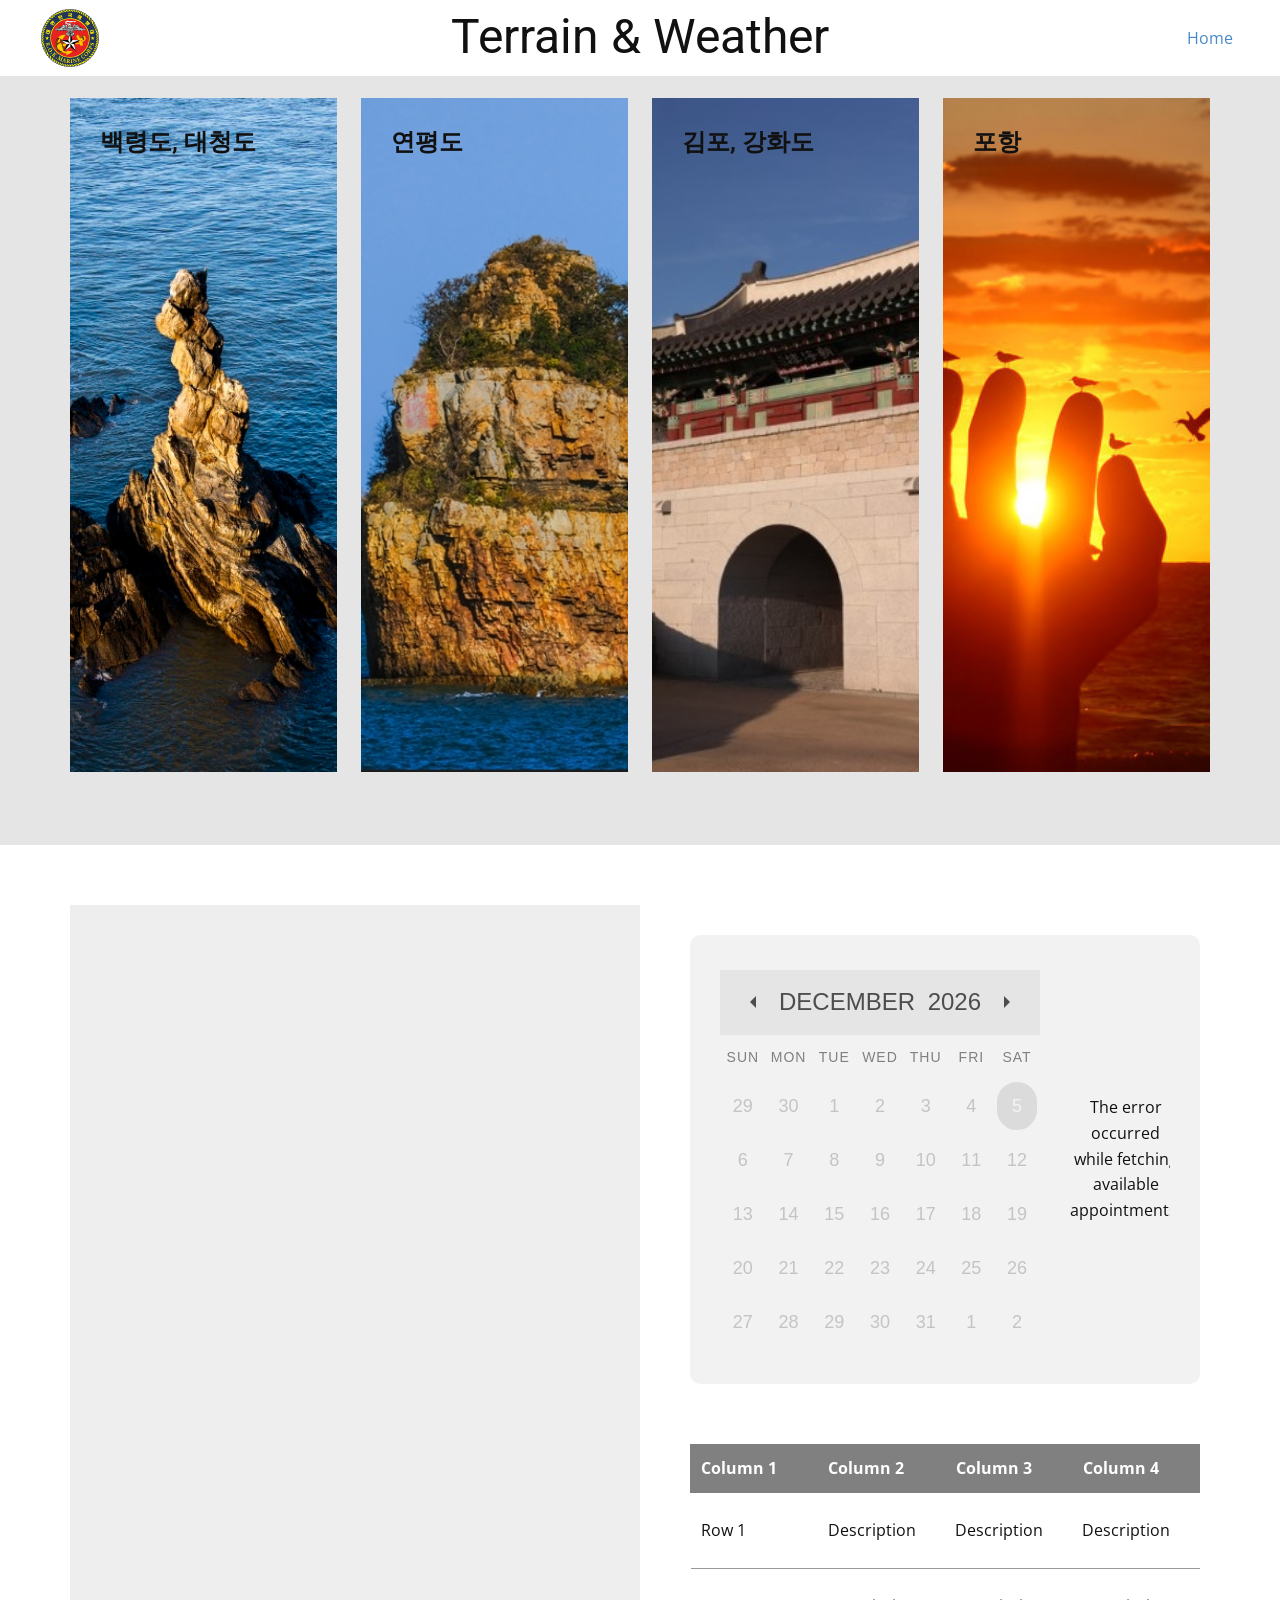
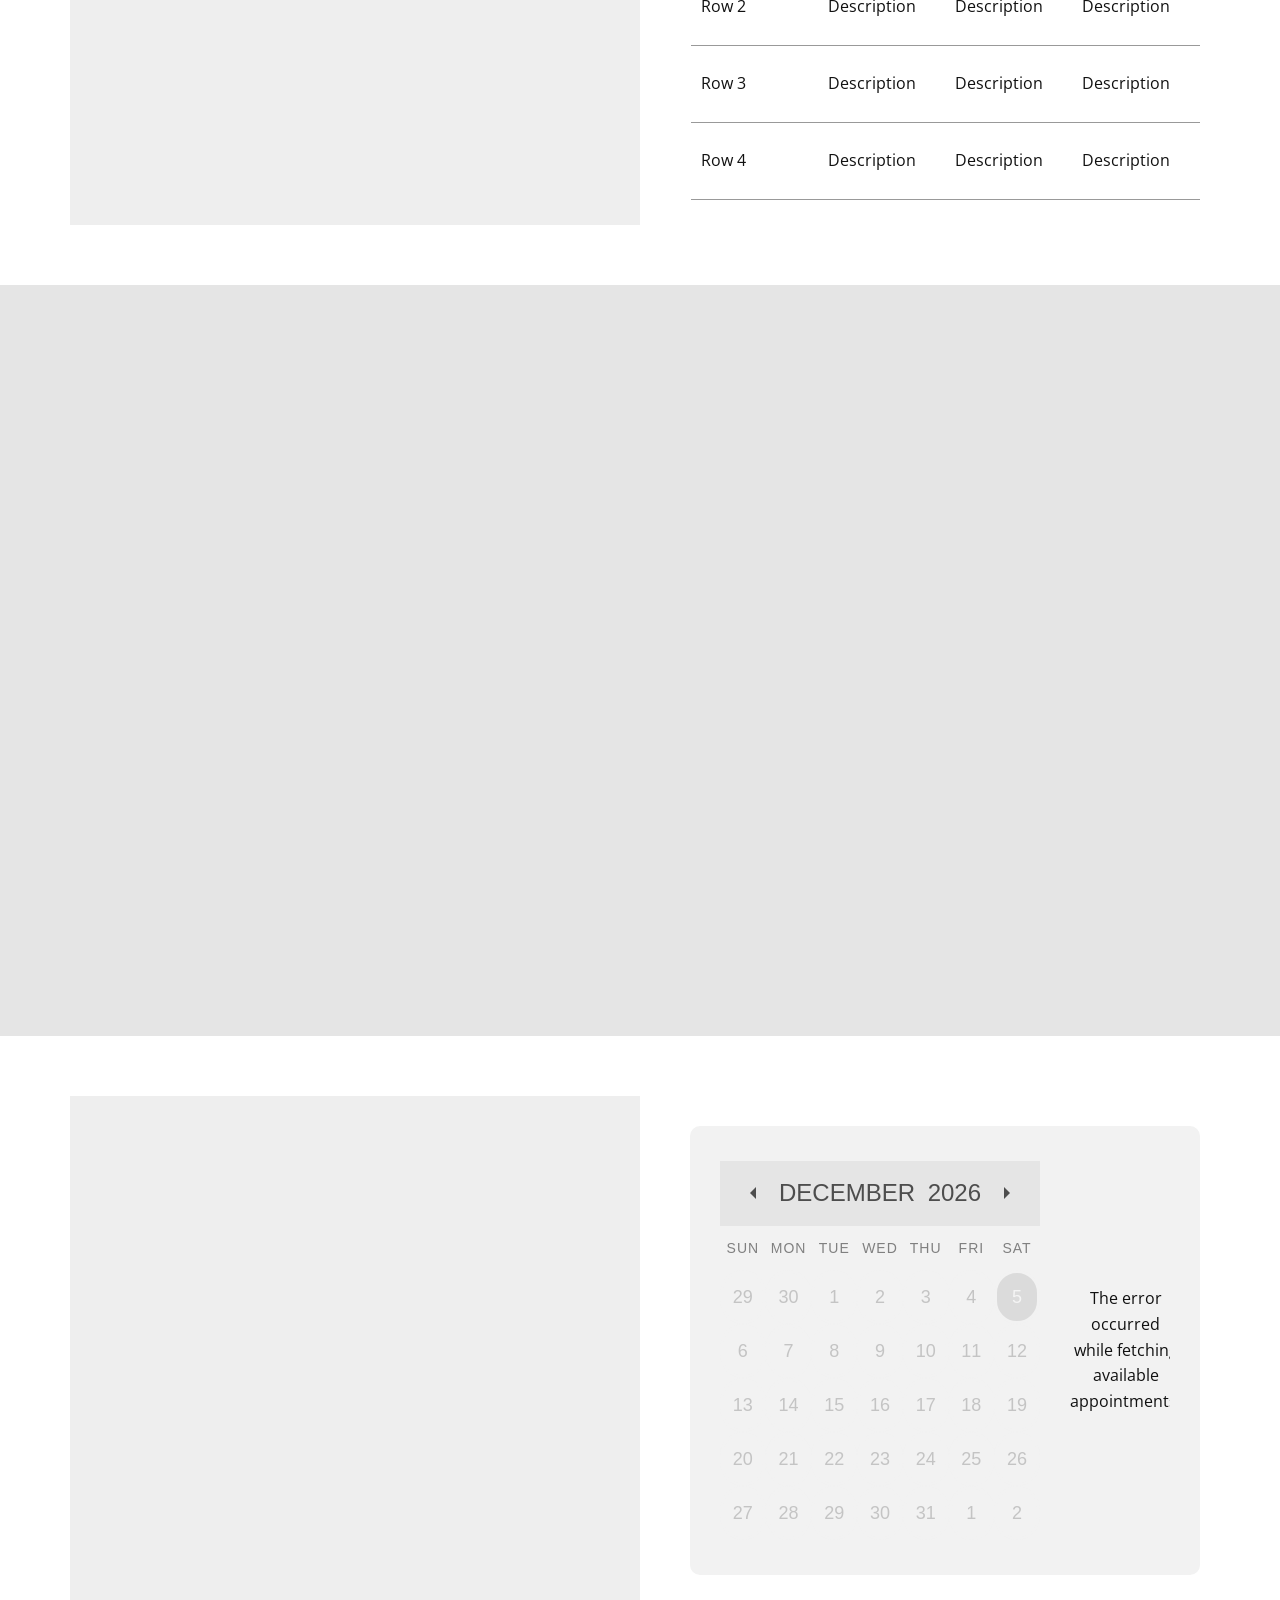
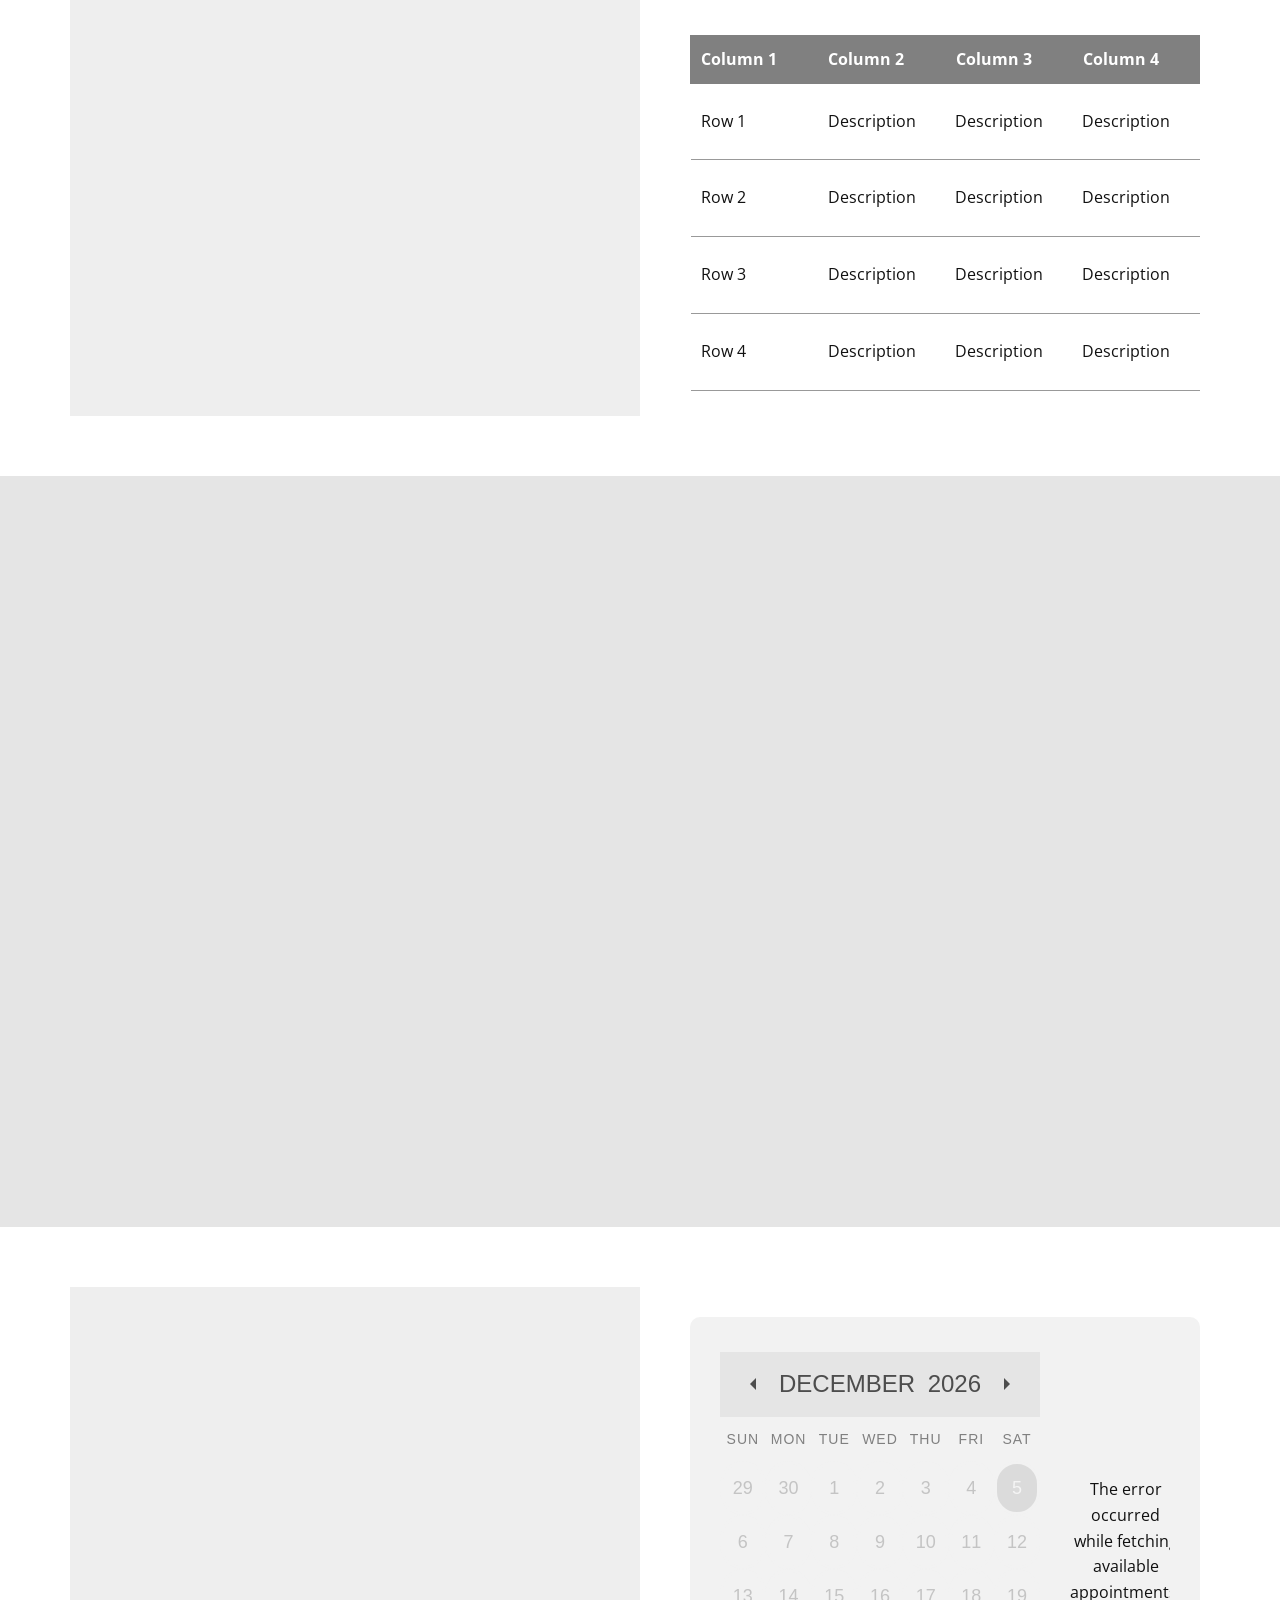
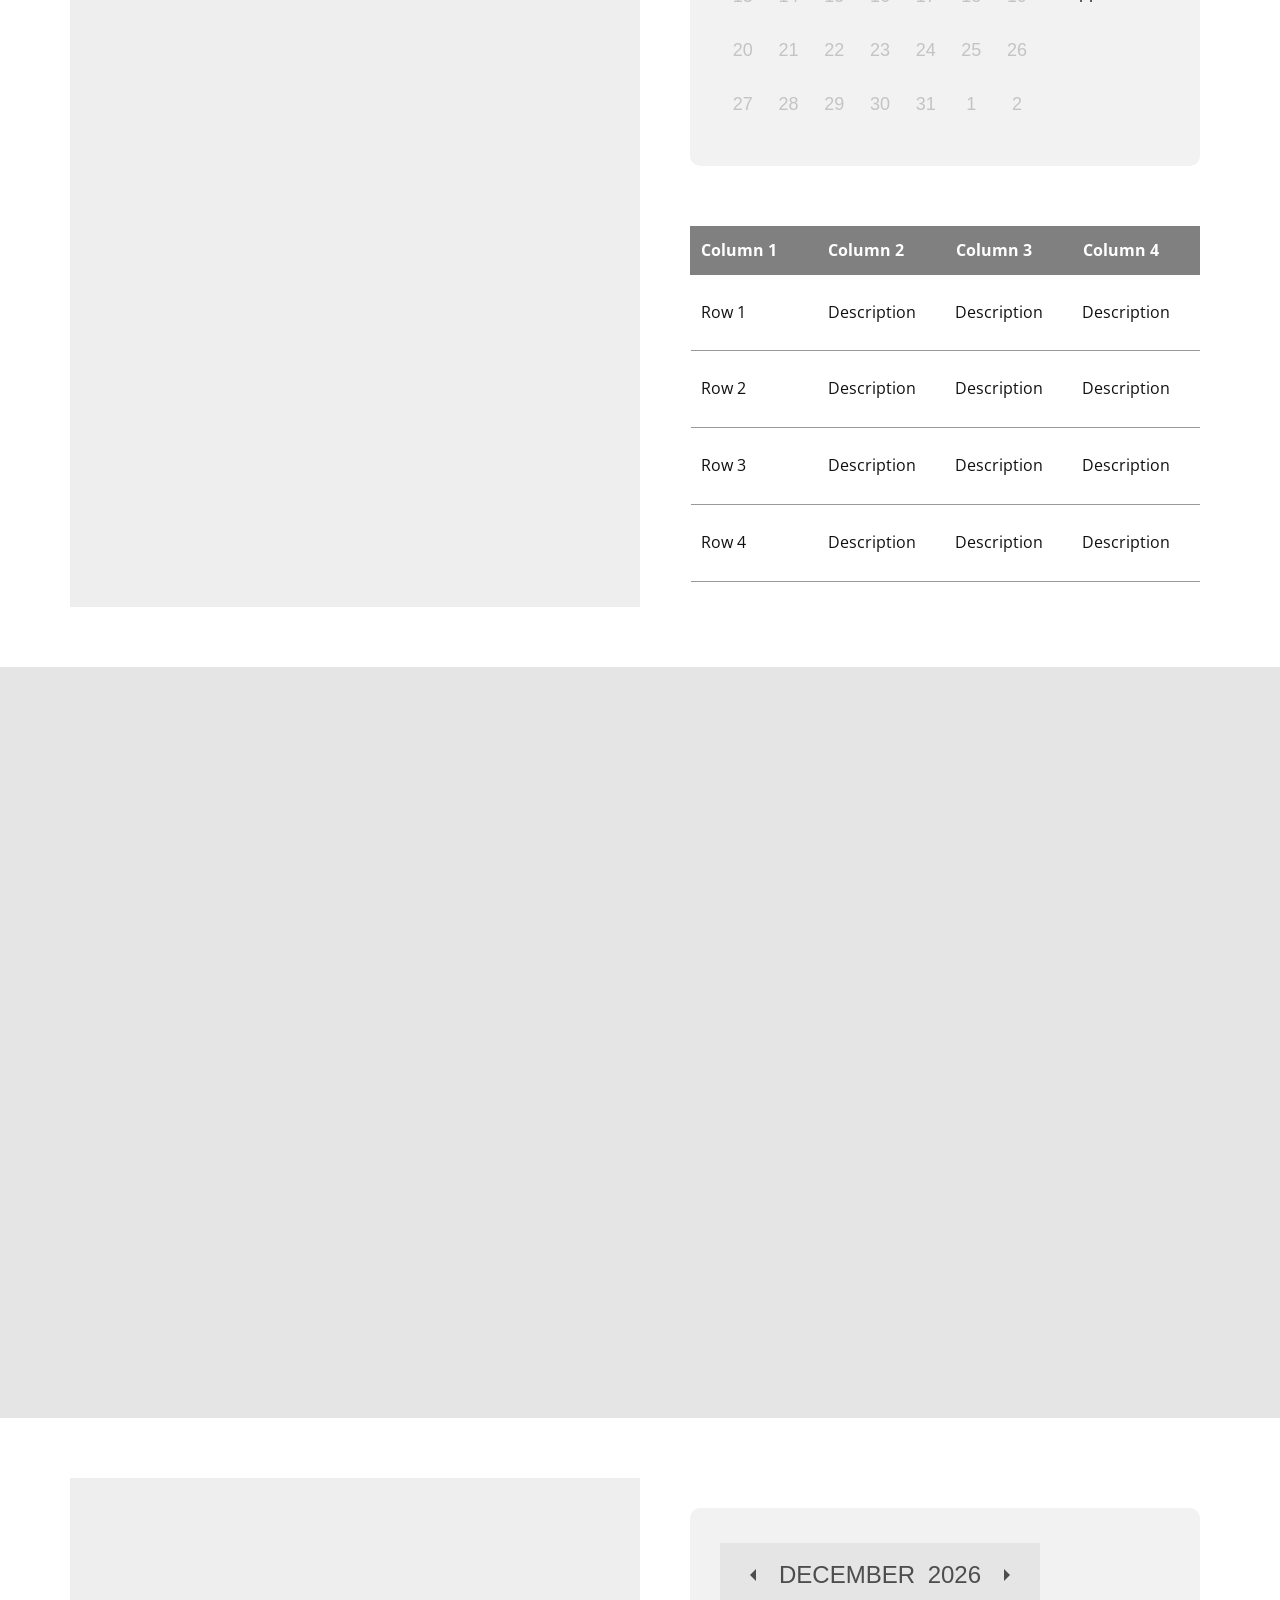
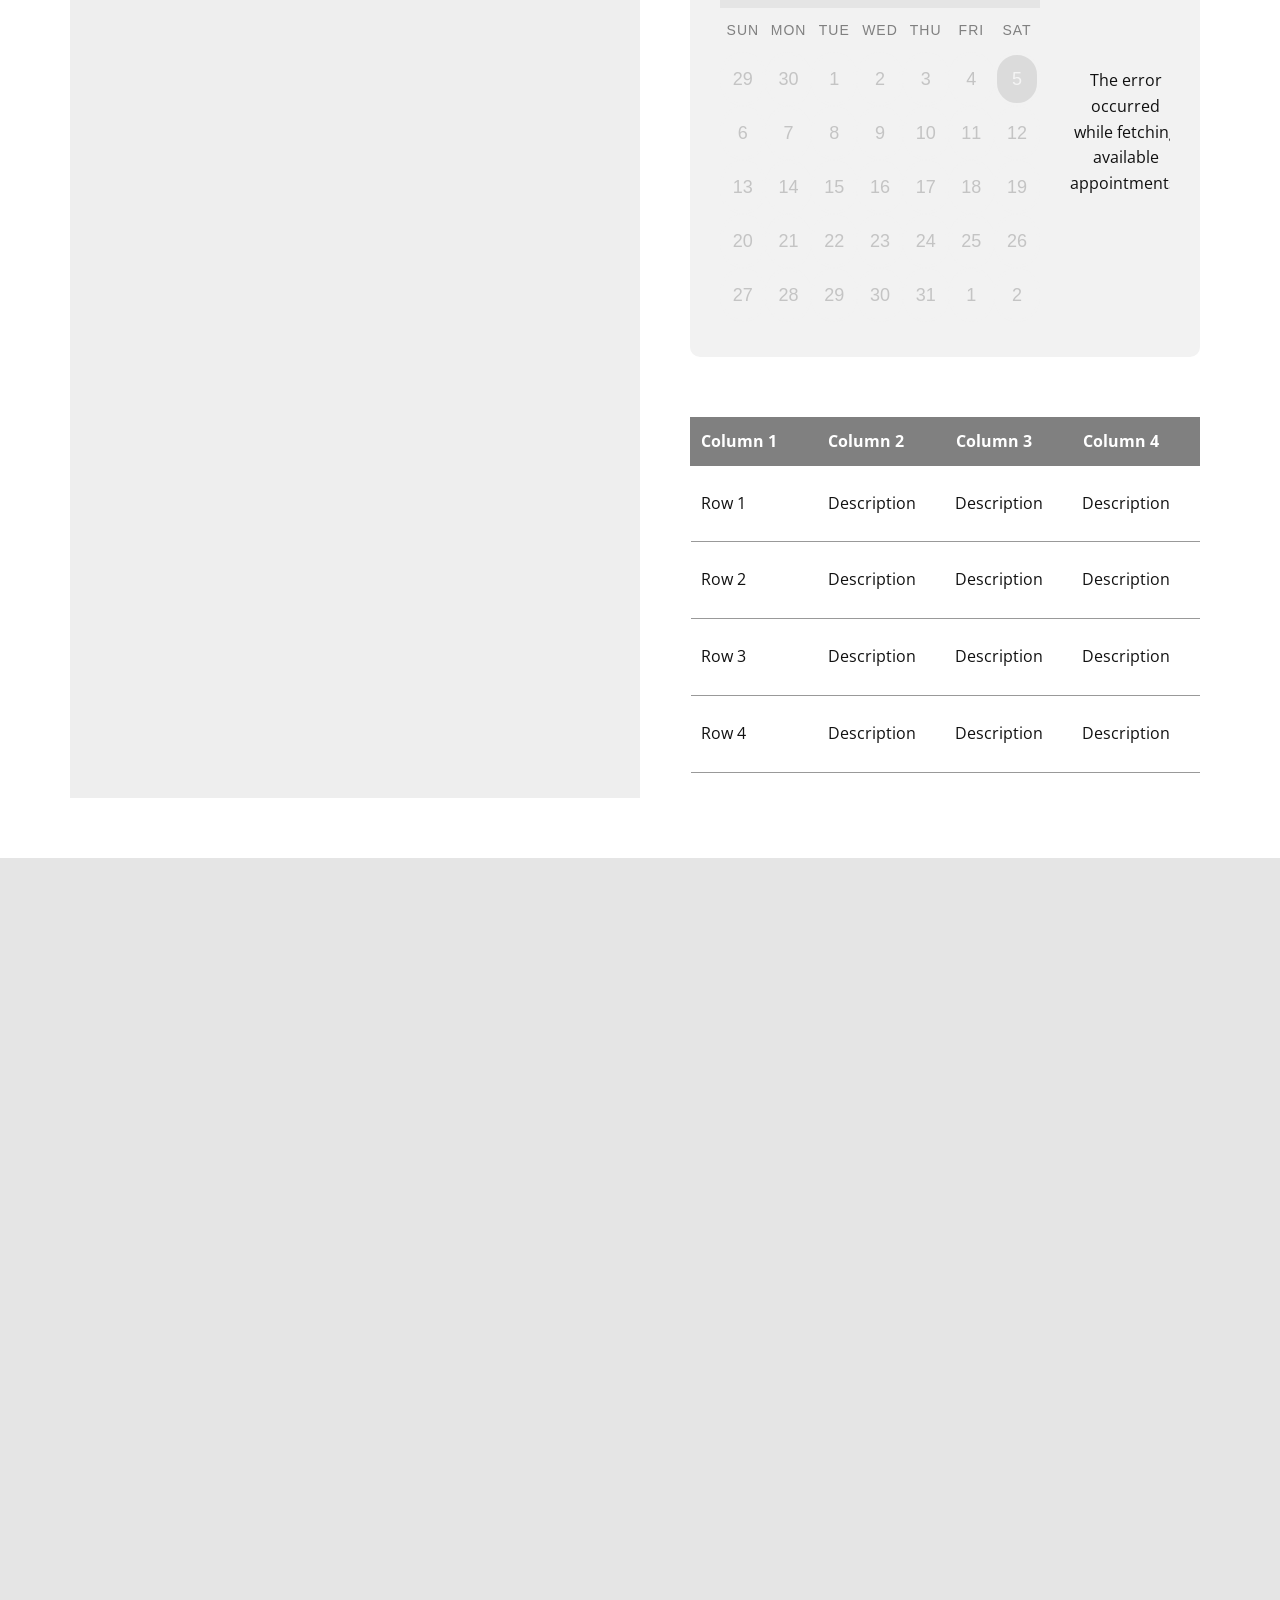
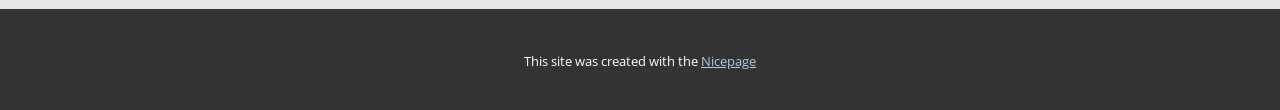
<file: Terrain and Weather/index.html>
<!DOCTYPE html>
<html style="font-size: 16px;" lang="en"><head>
    <meta name="viewport" content="width=device-width, initial-scale=1.0">
    <meta charset="utf-8">
    <meta name="keywords" content="Empire State Building, Empire State Building">
    <meta name="description" content="">
    <title>Home</title>
    <link rel="stylesheet" href="nicepage.css" media="screen">
<link rel="stylesheet" href="index.css" media="screen">
    <script class="u-script" type="text/javascript" src="jquery.js" defer=""></script>
    <script class="u-script" type="text/javascript" src="nicepage.js" defer=""></script>
    <meta name="generator" content="Nicepage 7.0.3, nicepage.com">
    <link id="u-theme-google-font" rel="stylesheet" href="https://fonts.googleapis.com/css?family=Roboto:100,100i,300,300i,400,400i,500,500i,700,700i,900,900i|Open+Sans:300,300i,400,400i,500,500i,600,600i,700,700i,800,800i">
    
    
    
    
    
    
    
    
    
    
    
    <script type="application/ld+json">{
		"@context": "http://schema.org",
		"@type": "Organization",
		"name": "",
		"logo": "images/d62d52a7-afa8-2f1c-4d41-3c82c7f5106d.svg"
}</script>
    <meta name="theme-color" content="#478ac9">
    <meta property="og:title" content="Home">
    <meta property="og:type" content="website">
  <meta data-intl-tel-input-cdn-path="intlTelInput/"></head>
  <body data-home-page="Home.html" data-home-page-title="Home" data-path-to-root="./" data-include-products="false" class="u-body u-xl-mode" data-lang="en"><header class="u-clearfix u-header u-header" id="sec-d1cb"><div class="u-clearfix u-sheet u-valign-middle u-sheet-1">
        <a href="#" class="u-image u-logo u-image-1" data-image-width="790" data-image-height="790">
          <img src="images/d62d52a7-afa8-2f1c-4d41-3c82c7f5106d.svg" class="u-logo-image u-logo-image-1">
        </a>
        <h2 class="u-align-center u-text u-text-default u-text-1" data-animation-name="customAnimationIn" data-animation-duration="1000" data-animation-delay="200">Terrain &amp; Weather </h2>
        <nav class="u-menu u-menu-one-level u-offcanvas u-menu-1">
          <div class="menu-collapse" style="font-size: 1rem; letter-spacing: 0px;">
            <a class="u-button-style u-custom-left-right-menu-spacing u-custom-padding-bottom u-custom-top-bottom-menu-spacing u-hamburger-link u-nav-link u-text-active-palette-1-base u-text-hover-palette-2-base" href="#">
              <svg class="u-svg-link" viewBox="0 0 24 24"><use xlink:href="#menu-hamburger"></use></svg>
              <svg class="u-svg-content" version="1.1" id="menu-hamburger" viewBox="0 0 16 16" x="0px" y="0px" xmlns:xlink="http://www.w3.org/1999/xlink" xmlns="http://www.w3.org/2000/svg"><g><rect y="1" width="16" height="2"></rect><rect y="7" width="16" height="2"></rect><rect y="13" width="16" height="2"></rect>
</g></svg>
            </a>
          </div>
          <div class="u-nav-container">
            <ul class="u-nav u-unstyled u-nav-1"><li class="u-nav-item"><a class="u-button-style u-nav-link u-text-active-palette-1-base u-text-hover-palette-2-base" href="./" style="padding: 10px 20px;">Home</a>
</li></ul>
          </div>
          <div class="u-nav-container-collapse">
            <div class="u-black u-container-style u-inner-container-layout u-opacity u-opacity-95 u-sidenav">
              <div class="u-inner-container-layout u-sidenav-overflow">
                <div class="u-menu-close"></div>
                <ul class="u-align-center u-nav u-popupmenu-items u-unstyled u-nav-2"><li class="u-nav-item"><a class="u-button-style u-nav-link" href="./">Home</a>
</li></ul>
              </div>
            </div>
            <div class="u-black u-menu-overlay u-opacity u-opacity-70"></div>
          </div>
        </nav>
      </div></header>
    <section class="u-align-center u-clearfix u-grey-10 u-section-1" id="sec-d744">
      <div class="u-clearfix u-sheet u-valign-middle-xs u-sheet-1">
        <div class="u-expanded-width u-list u-list-1">
          <div class="u-repeater u-repeater-1">
            <div class="u-align-center u-container-align-center u-container-align-left u-container-style u-image u-list-item u-repeater-item u-shape-rectangle u-image-1" data-image-width="966" data-image-height="644" data-animation-name="customAnimationIn" data-animation-duration="1000" data-animation-delay="200" data-href="./" data-target="_blank" rel="nofollow">
              <div class="u-container-layout u-similar-container u-container-layout-1">
                <h4 class="u-align-left u-text u-text-1">백령도, 대청도 </h4>
              </div>
            </div>
            <div class="u-align-center u-container-style u-image u-list-item u-repeater-item u-shape-rectangle u-image-2" data-image-width="1515" data-image-height="1111" data-animation-name="customAnimationIn" data-animation-duration="1000" data-animation-delay="300">
              <div class="u-container-layout u-similar-container u-container-layout-2">
                <h4 class="u-align-left u-text u-text-2">연평도</h4>
              </div>
            </div>
            <div class="u-align-center u-container-style u-image u-list-item u-repeater-item u-shape-rectangle u-image-3" data-animation-direction="Up" data-animation-name="customAnimationIn" data-animation-duration="1000" data-animation-delay="400" data-image-width="768" data-image-height="512">
              <div class="u-container-layout u-similar-container u-container-layout-3">
                <h4 class="u-align-left u-text u-text-3">김포, 강화도</h4>
              </div>
            </div>
            <div class="u-align-center u-container-style u-image u-list-item u-repeater-item u-shape-rectangle u-image-4" data-animation-direction="Up" data-animation-name="customAnimationIn" data-animation-duration="1000" data-animation-delay="500" data-image-width="700" data-image-height="467">
              <div class="u-container-layout u-similar-container u-container-layout-4">
                <h4 class="u-align-left u-text u-text-4">포항</h4>
              </div>
            </div>
          </div>
        </div>
      </div>
    </section>
    <section class="u-clearfix u-lightbox u-section-2" id="carousel_8ea8" data-href="#">
      <div class="u-clearfix u-sheet u-sheet-1">
        <div class="data-layout-selected u-clearfix u-expanded-width u-gutter-0 u-layout-wrap u-layout-wrap-1">
          <div class="u-layout">
            <div class="u-layout-row">
              <div class="u-size-30">
                <div class="u-layout-col">
                  <div class="u-container-style u-layout-cell u-size-60 u-layout-cell-1">
                    <div class="u-container-layout u-container-layout-1">
                      <div class="u-expanded u-grey-light-2 u-map">
                        <div class="embed-responsive">
                          <iframe class="embed-responsive-item" src="https://maps.google.com/maps?output=embed&amp;q=Baengnyeong-myeon%2C%20Ongjin-gun%2C%20Incheon&amp;z=11&amp;t=k" data-map="[base64]"></iframe>
                        </div>
                      </div>
                    </div>
                  </div>
                </div>
              </div>
              <div class="u-size-30">
                <div class="u-layout-col">
                  <div class="u-container-style u-layout-cell u-size-30 u-layout-cell-2">
                    <div class="u-container-layout u-container-layout-2">
                      <div class="custom-expanded u-btn-round u-calendar u-expanded-width-lg u-expanded-width-md u-expanded-width-sm u-expanded-width-xl u-grey-5 u-radius u-spacing-30 u-calendar-1" data-href="#sec-10bd" data-calendar-token="eyJhbGciOiJSU0EtT0FFUCIsImVuYyI6IkEyNTZHQ00ifQ.[base64].6yyKsOEiWcFHi13u.T99xtcftp4sIsyGhT3z5CMav2evzDO5ZS13WnxNriH1ckUiENF_5Cn8FcRWPbYTBey5d2MalDWpCaPsMQndv2Q6b9h03.iCRGCcoJVHrMUZr5l-vztw">
                        <div class="u-datepicker-container" style="position: relative;">
                          <div class="datepicker"></div>
                        </div>
                        <div class="u-calendar-time-container">
                          <div class="u-calendar-time-container-inner">
                            <div class="u-calendar-timezone u-text"></div>
                            <ul class="u-calendar-time-list u-unstyled" style="height: 360px;"><li class="fake u-active-grey-50 u-border-2 u-border-active-grey-5 u-border-grey-5 u-border-hover-grey-5 u-calendar-time-slot u-grey-10 u-hidden u-hover-grey-40 u-text-black u-text-hover-white u-calendar-time-slot-1">--:--</li></ul>
                          </div>
                        </div>
                        <div class="u-calendar-no-slots-message">There are no available time slots for this date.</div>
                        <div class="u-calendar-success-message">You have successfully booked the appointment.</div>
                        <div class="u-calendar-conflict-message">Unable to book the appointment for this time slot. Please book another one.</div>
                        <div class="u-calendar-error-message">An unexpected error occurred.</div>
                      </div>
                    </div>
                  </div>
                  <div class="u-container-style u-layout-cell u-size-30 u-layout-cell-3">
                    <div class="u-container-layout u-valign-top-xs u-container-layout-3">
                      <div class="custom-expanded u-expanded-width-lg u-expanded-width-md u-expanded-width-sm u-expanded-width-xl u-table u-table-responsive u-table-1">
                        <table class="u-table-entity">
                          <colgroup>
                            <col width="25%">
                            <col width="25%">
                            <col width="25%">
                            <col width="25%">
                          </colgroup>
                          <thead class="u-grey-50 u-table-header u-table-header-1">
                            <tr style="height: 48px;">
                              <th class="u-border-1 u-border-grey-50 u-table-cell">Column 1 </th>
                              <th class="u-border-1 u-border-grey-50 u-table-cell">Column 2 </th>
                              <th class="u-border-1 u-border-grey-50 u-table-cell">Column 3 </th>
                              <th class="u-border-1 u-border-grey-50 u-table-cell">Column 4 </th>
                            </tr>
                          </thead>
                          <tbody class="u-table-body">
                            <tr style="height: 76px;">
                              <td class="u-border-1 u-border-grey-40 u-border-no-left u-border-no-right u-table-cell">Row 1</td>
                              <td class="u-border-1 u-border-grey-40 u-border-no-left u-border-no-right u-table-cell">Description</td>
                              <td class="u-border-1 u-border-grey-40 u-border-no-left u-border-no-right u-table-cell">Description</td>
                              <td class="u-border-1 u-border-grey-40 u-border-no-left u-border-no-right u-table-cell">Description</td>
                            </tr>
                            <tr style="height: 77px;">
                              <td class="u-border-1 u-border-grey-40 u-border-no-left u-border-no-right u-table-cell">Row 2</td>
                              <td class="u-border-1 u-border-grey-40 u-border-no-left u-border-no-right u-table-cell">Description</td>
                              <td class="u-border-1 u-border-grey-40 u-border-no-left u-border-no-right u-table-cell">Description</td>
                              <td class="u-border-1 u-border-grey-40 u-border-no-left u-border-no-right u-table-cell">Description</td>
                            </tr>
                            <tr style="height: 77px;">
                              <td class="u-border-1 u-border-grey-40 u-border-no-left u-border-no-right u-table-cell">Row 3</td>
                              <td class="u-border-1 u-border-grey-40 u-border-no-left u-border-no-right u-table-cell">Description</td>
                              <td class="u-border-1 u-border-grey-40 u-border-no-left u-border-no-right u-table-cell">Description</td>
                              <td class="u-border-1 u-border-grey-40 u-border-no-left u-border-no-right u-table-cell">Description</td>
                            </tr>
                            <tr style="height: 77px;">
                              <td class="u-border-1 u-border-grey-40 u-border-no-left u-border-no-right u-table-cell">Row 4</td>
                              <td class="u-border-1 u-border-grey-40 u-border-no-left u-border-no-right u-table-cell">Description</td>
                              <td class="u-border-1 u-border-grey-40 u-border-no-left u-border-no-right u-table-cell">Description</td>
                              <td class="u-border-1 u-border-grey-40 u-border-no-left u-border-no-right u-table-cell">Description</td>
                            </tr>
                          </tbody>
                        </table>
                      </div>
                    </div>
                  </div>
                </div>
              </div>
            </div>
          </div>
        </div>
      </div>
    </section>
    <section class="u-clearfix u-section-3" id="sec-0160">
      <div class="u-expanded u-grey-10 u-map u-map-1">
        <div class="embed-responsive">
          <iframe class="embed-responsive-item" src="https://maps.google.com/maps?output=embed&amp;q=Baengnyeong-myeon%2C%20Ongjin-gun%2C%20Incheon&amp;z=13&amp;t=k" data-map="[base64]"></iframe>
        </div>
      </div>
    </section>
    <section class="u-clearfix u-lightbox u-section-4" id="sec-90f0">
      <div class="u-clearfix u-sheet u-sheet-1">
        <div class="data-layout-selected u-clearfix u-expanded-width u-gutter-0 u-layout-wrap u-layout-wrap-1">
          <div class="u-layout">
            <div class="u-layout-row">
              <div class="u-size-30">
                <div class="u-layout-col">
                  <div class="u-container-style u-layout-cell u-size-60 u-layout-cell-1">
                    <div class="u-container-layout u-container-layout-1">
                      <div class="u-expanded u-grey-light-2 u-map">
                        <div class="embed-responsive">
                          <iframe class="embed-responsive-item" src="https://maps.google.com/maps?output=embed&amp;q=Yeonpyeong-myeon%2C%20Ongjin-gun%2C%20Incheon&amp;z=13&amp;t=k" data-map="[base64]"></iframe>
                        </div>
                      </div>
                    </div>
                  </div>
                </div>
              </div>
              <div class="u-size-30">
                <div class="u-layout-col">
                  <div class="u-container-style u-layout-cell u-size-30 u-layout-cell-2">
                    <div class="u-container-layout u-container-layout-2">
                      <div class="custom-expanded u-btn-round u-calendar u-expanded-width-lg u-expanded-width-md u-expanded-width-sm u-expanded-width-xl u-grey-5 u-radius u-spacing-30 u-calendar-1" data-href="#sec-10bd" data-calendar-token="eyJhbGciOiJSU0EtT0FFUCIsImVuYyI6IkEyNTZHQ00ifQ.[base64].6yyKsOEiWcFHi13u.T99xtcftp4sIsyGhT3z5CMav2evzDO5ZS13WnxNriH1ckUiENF_5Cn8FcRWPbYTBey5d2MalDWpCaPsMQndv2Q6b9h03.iCRGCcoJVHrMUZr5l-vztw">
                        <div class="u-datepicker-container" style="position: relative;">
                          <div class="datepicker"></div>
                        </div>
                        <div class="u-calendar-time-container">
                          <div class="u-calendar-time-container-inner">
                            <div class="u-calendar-timezone u-text"></div>
                            <ul class="u-calendar-time-list u-unstyled" style="height: 360px;"><li class="fake u-active-grey-50 u-border-2 u-border-active-grey-5 u-border-grey-5 u-border-hover-grey-5 u-calendar-time-slot u-grey-10 u-hidden u-hover-grey-40 u-text-black u-text-hover-white u-calendar-time-slot-1">--:--</li></ul>
                          </div>
                        </div>
                        <div class="u-calendar-no-slots-message">There are no available time slots for this date.</div>
                        <div class="u-calendar-success-message">You have successfully booked the appointment.</div>
                        <div class="u-calendar-conflict-message">Unable to book the appointment for this time slot. Please book another one.</div>
                        <div class="u-calendar-error-message">An unexpected error occurred.</div>
                      </div>
                    </div>
                  </div>
                  <div class="u-container-style u-layout-cell u-size-30 u-layout-cell-3">
                    <div class="u-container-layout u-valign-top-xs u-container-layout-3">
                      <div class="custom-expanded u-expanded-width-lg u-expanded-width-md u-expanded-width-sm u-expanded-width-xl u-table u-table-responsive u-table-1">
                        <table class="u-table-entity">
                          <colgroup>
                            <col width="25%">
                            <col width="25%">
                            <col width="25%">
                            <col width="25%">
                          </colgroup>
                          <thead class="u-grey-50 u-table-header u-table-header-1">
                            <tr style="height: 48px;">
                              <th class="u-border-1 u-border-grey-50 u-table-cell">Column 1 </th>
                              <th class="u-border-1 u-border-grey-50 u-table-cell">Column 2 </th>
                              <th class="u-border-1 u-border-grey-50 u-table-cell">Column 3 </th>
                              <th class="u-border-1 u-border-grey-50 u-table-cell">Column 4 </th>
                            </tr>
                          </thead>
                          <tbody class="u-table-body">
                            <tr style="height: 76px;">
                              <td class="u-border-1 u-border-grey-40 u-border-no-left u-border-no-right u-table-cell">Row 1</td>
                              <td class="u-border-1 u-border-grey-40 u-border-no-left u-border-no-right u-table-cell">Description</td>
                              <td class="u-border-1 u-border-grey-40 u-border-no-left u-border-no-right u-table-cell">Description</td>
                              <td class="u-border-1 u-border-grey-40 u-border-no-left u-border-no-right u-table-cell">Description</td>
                            </tr>
                            <tr style="height: 77px;">
                              <td class="u-border-1 u-border-grey-40 u-border-no-left u-border-no-right u-table-cell">Row 2</td>
                              <td class="u-border-1 u-border-grey-40 u-border-no-left u-border-no-right u-table-cell">Description</td>
                              <td class="u-border-1 u-border-grey-40 u-border-no-left u-border-no-right u-table-cell">Description</td>
                              <td class="u-border-1 u-border-grey-40 u-border-no-left u-border-no-right u-table-cell">Description</td>
                            </tr>
                            <tr style="height: 77px;">
                              <td class="u-border-1 u-border-grey-40 u-border-no-left u-border-no-right u-table-cell">Row 3</td>
                              <td class="u-border-1 u-border-grey-40 u-border-no-left u-border-no-right u-table-cell">Description</td>
                              <td class="u-border-1 u-border-grey-40 u-border-no-left u-border-no-right u-table-cell">Description</td>
                              <td class="u-border-1 u-border-grey-40 u-border-no-left u-border-no-right u-table-cell">Description</td>
                            </tr>
                            <tr style="height: 77px;">
                              <td class="u-border-1 u-border-grey-40 u-border-no-left u-border-no-right u-table-cell">Row 4</td>
                              <td class="u-border-1 u-border-grey-40 u-border-no-left u-border-no-right u-table-cell">Description</td>
                              <td class="u-border-1 u-border-grey-40 u-border-no-left u-border-no-right u-table-cell">Description</td>
                              <td class="u-border-1 u-border-grey-40 u-border-no-left u-border-no-right u-table-cell">Description</td>
                            </tr>
                          </tbody>
                        </table>
                      </div>
                    </div>
                  </div>
                </div>
              </div>
            </div>
          </div>
        </div>
      </div>
    </section>
    <section class="u-clearfix u-section-5" id="sec-92cf">
      <div class="u-expanded u-grey-10 u-map u-map-1">
        <div class="embed-responsive">
          <iframe class="embed-responsive-item" src="https://maps.google.com/maps?output=embed&amp;q=Yeonpyeong-myeon%2C%20Ongjin-gun%2C%20Incheon&amp;z=14&amp;t=k" data-map="[base64]"></iframe>
        </div>
      </div>
    </section>
    <section class="u-clearfix u-lightbox u-section-6" id="sec-9fa4">
      <div class="u-clearfix u-sheet u-sheet-1">
        <div class="data-layout-selected u-clearfix u-expanded-width u-gutter-0 u-layout-wrap u-layout-wrap-1">
          <div class="u-layout">
            <div class="u-layout-row">
              <div class="u-size-30">
                <div class="u-layout-col">
                  <div class="u-container-style u-layout-cell u-size-60 u-layout-cell-1">
                    <div class="u-container-layout u-container-layout-1">
                      <div class="u-expanded u-grey-light-2 u-map">
                        <div class="embed-responsive">
                          <iframe class="embed-responsive-item" src="https://maps.google.com/maps?output=embed&amp;q=daesan-gil%2C%20ganghwa-eup&amp;z=11&amp;t=k" data-map="[base64]"></iframe>
                        </div>
                      </div>
                    </div>
                  </div>
                </div>
              </div>
              <div class="u-size-30">
                <div class="u-layout-col">
                  <div class="u-container-style u-layout-cell u-size-30 u-layout-cell-2">
                    <div class="u-container-layout u-container-layout-2">
                      <div class="custom-expanded u-btn-round u-calendar u-expanded-width-lg u-expanded-width-md u-expanded-width-sm u-expanded-width-xl u-grey-5 u-radius u-spacing-30 u-calendar-1" data-href="#sec-10bd" data-calendar-token="eyJhbGciOiJSU0EtT0FFUCIsImVuYyI6IkEyNTZHQ00ifQ.[base64].6yyKsOEiWcFHi13u.T99xtcftp4sIsyGhT3z5CMav2evzDO5ZS13WnxNriH1ckUiENF_5Cn8FcRWPbYTBey5d2MalDWpCaPsMQndv2Q6b9h03.iCRGCcoJVHrMUZr5l-vztw">
                        <div class="u-datepicker-container" style="position: relative;">
                          <div class="datepicker"></div>
                        </div>
                        <div class="u-calendar-time-container">
                          <div class="u-calendar-time-container-inner">
                            <div class="u-calendar-timezone u-text"></div>
                            <ul class="u-calendar-time-list u-unstyled" style="height: 360px;"><li class="fake u-active-grey-50 u-border-2 u-border-active-grey-5 u-border-grey-5 u-border-hover-grey-5 u-calendar-time-slot u-grey-10 u-hidden u-hover-grey-40 u-text-black u-text-hover-white u-calendar-time-slot-1">--:--</li></ul>
                          </div>
                        </div>
                        <div class="u-calendar-no-slots-message">There are no available time slots for this date.</div>
                        <div class="u-calendar-success-message">You have successfully booked the appointment.</div>
                        <div class="u-calendar-conflict-message">Unable to book the appointment for this time slot. Please book another one.</div>
                        <div class="u-calendar-error-message">An unexpected error occurred.</div>
                      </div>
                    </div>
                  </div>
                  <div class="u-container-style u-layout-cell u-size-30 u-layout-cell-3">
                    <div class="u-container-layout u-valign-top-xs u-container-layout-3">
                      <div class="custom-expanded u-expanded-width-lg u-expanded-width-md u-expanded-width-sm u-expanded-width-xl u-table u-table-responsive u-table-1">
                        <table class="u-table-entity">
                          <colgroup>
                            <col width="25%">
                            <col width="25%">
                            <col width="25%">
                            <col width="25%">
                          </colgroup>
                          <thead class="u-grey-50 u-table-header u-table-header-1">
                            <tr style="height: 48px;">
                              <th class="u-border-1 u-border-grey-50 u-table-cell">Column 1 </th>
                              <th class="u-border-1 u-border-grey-50 u-table-cell">Column 2 </th>
                              <th class="u-border-1 u-border-grey-50 u-table-cell">Column 3 </th>
                              <th class="u-border-1 u-border-grey-50 u-table-cell">Column 4 </th>
                            </tr>
                          </thead>
                          <tbody class="u-table-body">
                            <tr style="height: 76px;">
                              <td class="u-border-1 u-border-grey-40 u-border-no-left u-border-no-right u-table-cell">Row 1</td>
                              <td class="u-border-1 u-border-grey-40 u-border-no-left u-border-no-right u-table-cell">Description</td>
                              <td class="u-border-1 u-border-grey-40 u-border-no-left u-border-no-right u-table-cell">Description</td>
                              <td class="u-border-1 u-border-grey-40 u-border-no-left u-border-no-right u-table-cell">Description</td>
                            </tr>
                            <tr style="height: 77px;">
                              <td class="u-border-1 u-border-grey-40 u-border-no-left u-border-no-right u-table-cell">Row 2</td>
                              <td class="u-border-1 u-border-grey-40 u-border-no-left u-border-no-right u-table-cell">Description</td>
                              <td class="u-border-1 u-border-grey-40 u-border-no-left u-border-no-right u-table-cell">Description</td>
                              <td class="u-border-1 u-border-grey-40 u-border-no-left u-border-no-right u-table-cell">Description</td>
                            </tr>
                            <tr style="height: 77px;">
                              <td class="u-border-1 u-border-grey-40 u-border-no-left u-border-no-right u-table-cell">Row 3</td>
                              <td class="u-border-1 u-border-grey-40 u-border-no-left u-border-no-right u-table-cell">Description</td>
                              <td class="u-border-1 u-border-grey-40 u-border-no-left u-border-no-right u-table-cell">Description</td>
                              <td class="u-border-1 u-border-grey-40 u-border-no-left u-border-no-right u-table-cell">Description</td>
                            </tr>
                            <tr style="height: 77px;">
                              <td class="u-border-1 u-border-grey-40 u-border-no-left u-border-no-right u-table-cell">Row 4</td>
                              <td class="u-border-1 u-border-grey-40 u-border-no-left u-border-no-right u-table-cell">Description</td>
                              <td class="u-border-1 u-border-grey-40 u-border-no-left u-border-no-right u-table-cell">Description</td>
                              <td class="u-border-1 u-border-grey-40 u-border-no-left u-border-no-right u-table-cell">Description</td>
                            </tr>
                          </tbody>
                        </table>
                      </div>
                    </div>
                  </div>
                </div>
              </div>
            </div>
          </div>
        </div>
      </div>
    </section>
    <section class="u-clearfix u-section-7" id="carousel_21c9">
      <div class="u-expanded u-grey-10 u-map u-map-1">
        <div class="embed-responsive">
          <iframe class="embed-responsive-item" src="https://maps.google.com/maps?output=embed&amp;q=daesan-gil%2C%20ganghwa-eup&amp;z=12&amp;t=k" data-map="[base64]"></iframe>
        </div>
      </div>
    </section>
    <section class="u-clearfix u-lightbox u-section-8" id="carousel_657c">
      <div class="u-clearfix u-sheet u-sheet-1">
        <div class="data-layout-selected u-clearfix u-expanded-width u-gutter-0 u-layout-wrap u-layout-wrap-1">
          <div class="u-layout">
            <div class="u-layout-row">
              <div class="u-size-30">
                <div class="u-layout-col">
                  <div class="u-container-style u-layout-cell u-size-60 u-layout-cell-1">
                    <div class="u-container-layout u-container-layout-1">
                      <div class="u-expanded u-grey-light-2 u-map">
                        <div class="embed-responsive">
                          <iframe class="embed-responsive-item" src="https://maps.google.com/maps?output=embed&amp;q=Guryongpo-eup%2C%20Nam-gu%2C%20Pohang-si&amp;z=11&amp;t=k" data-map="[base64]"></iframe>
                        </div>
                      </div>
                    </div>
                  </div>
                </div>
              </div>
              <div class="u-size-30">
                <div class="u-layout-col">
                  <div class="u-container-style u-layout-cell u-size-30 u-layout-cell-2">
                    <div class="u-container-layout u-container-layout-2">
                      <div class="custom-expanded u-btn-round u-calendar u-expanded-width-lg u-expanded-width-md u-expanded-width-sm u-expanded-width-xl u-grey-5 u-radius u-spacing-30 u-calendar-1" data-href="#sec-10bd" data-calendar-token="eyJhbGciOiJSU0EtT0FFUCIsImVuYyI6IkEyNTZHQ00ifQ.[base64].6yyKsOEiWcFHi13u.T99xtcftp4sIsyGhT3z5CMav2evzDO5ZS13WnxNriH1ckUiENF_5Cn8FcRWPbYTBey5d2MalDWpCaPsMQndv2Q6b9h03.iCRGCcoJVHrMUZr5l-vztw">
                        <div class="u-datepicker-container" style="position: relative;">
                          <div class="datepicker"></div>
                        </div>
                        <div class="u-calendar-time-container">
                          <div class="u-calendar-time-container-inner">
                            <div class="u-calendar-timezone u-text"></div>
                            <ul class="u-calendar-time-list u-unstyled" style="height: 360px;"><li class="fake u-active-grey-50 u-border-2 u-border-active-grey-5 u-border-grey-5 u-border-hover-grey-5 u-calendar-time-slot u-grey-10 u-hidden u-hover-grey-40 u-text-black u-text-hover-white u-calendar-time-slot-1">--:--</li></ul>
                          </div>
                        </div>
                        <div class="u-calendar-no-slots-message">There are no available time slots for this date.</div>
                        <div class="u-calendar-success-message">You have successfully booked the appointment.</div>
                        <div class="u-calendar-conflict-message">Unable to book the appointment for this time slot. Please book another one.</div>
                        <div class="u-calendar-error-message">An unexpected error occurred.</div>
                      </div>
                    </div>
                  </div>
                  <div class="u-container-style u-layout-cell u-size-30 u-layout-cell-3">
                    <div class="u-container-layout u-valign-top-xs u-container-layout-3">
                      <div class="custom-expanded u-expanded-width-lg u-expanded-width-md u-expanded-width-sm u-expanded-width-xl u-table u-table-responsive u-table-1">
                        <table class="u-table-entity">
                          <colgroup>
                            <col width="25%">
                            <col width="25%">
                            <col width="25%">
                            <col width="25%">
                          </colgroup>
                          <thead class="u-grey-50 u-table-header u-table-header-1">
                            <tr style="height: 48px;">
                              <th class="u-border-1 u-border-grey-50 u-table-cell">Column 1 </th>
                              <th class="u-border-1 u-border-grey-50 u-table-cell">Column 2 </th>
                              <th class="u-border-1 u-border-grey-50 u-table-cell">Column 3 </th>
                              <th class="u-border-1 u-border-grey-50 u-table-cell">Column 4 </th>
                            </tr>
                          </thead>
                          <tbody class="u-table-body">
                            <tr style="height: 76px;">
                              <td class="u-border-1 u-border-grey-40 u-border-no-left u-border-no-right u-table-cell">Row 1</td>
                              <td class="u-border-1 u-border-grey-40 u-border-no-left u-border-no-right u-table-cell">Description</td>
                              <td class="u-border-1 u-border-grey-40 u-border-no-left u-border-no-right u-table-cell">Description</td>
                              <td class="u-border-1 u-border-grey-40 u-border-no-left u-border-no-right u-table-cell">Description</td>
                            </tr>
                            <tr style="height: 77px;">
                              <td class="u-border-1 u-border-grey-40 u-border-no-left u-border-no-right u-table-cell">Row 2</td>
                              <td class="u-border-1 u-border-grey-40 u-border-no-left u-border-no-right u-table-cell">Description</td>
                              <td class="u-border-1 u-border-grey-40 u-border-no-left u-border-no-right u-table-cell">Description</td>
                              <td class="u-border-1 u-border-grey-40 u-border-no-left u-border-no-right u-table-cell">Description</td>
                            </tr>
                            <tr style="height: 77px;">
                              <td class="u-border-1 u-border-grey-40 u-border-no-left u-border-no-right u-table-cell">Row 3</td>
                              <td class="u-border-1 u-border-grey-40 u-border-no-left u-border-no-right u-table-cell">Description</td>
                              <td class="u-border-1 u-border-grey-40 u-border-no-left u-border-no-right u-table-cell">Description</td>
                              <td class="u-border-1 u-border-grey-40 u-border-no-left u-border-no-right u-table-cell">Description</td>
                            </tr>
                            <tr style="height: 77px;">
                              <td class="u-border-1 u-border-grey-40 u-border-no-left u-border-no-right u-table-cell">Row 4</td>
                              <td class="u-border-1 u-border-grey-40 u-border-no-left u-border-no-right u-table-cell">Description</td>
                              <td class="u-border-1 u-border-grey-40 u-border-no-left u-border-no-right u-table-cell">Description</td>
                              <td class="u-border-1 u-border-grey-40 u-border-no-left u-border-no-right u-table-cell">Description</td>
                            </tr>
                          </tbody>
                        </table>
                      </div>
                    </div>
                  </div>
                </div>
              </div>
            </div>
          </div>
        </div>
      </div>
    </section>
    <section class="u-clearfix u-section-9" id="sec-4663">
      <div class="u-expanded u-grey-10 u-map u-map-1">
        <div class="embed-responsive">
          <iframe class="embed-responsive-item" src="https://maps.google.com/maps?output=embed&amp;q=Guryongpo-eup%2C%20Nam-gu%2C%20Pohang-si&amp;z=11&amp;t=k" data-map="[base64]"></iframe>
        </div>
      </div>
    </section>
    
    
    
    
    <section class="u-backlink u-clearfix u-grey-80">
      <p class="u-text">
        <span>This site was created with the </span>
        <a class="u-link" href="https://nicepage.com/" target="_blank" rel="nofollow">
          <span>Nicepage</span>
        </a>
      </p>
    </section>
  
</body></html>
</file>
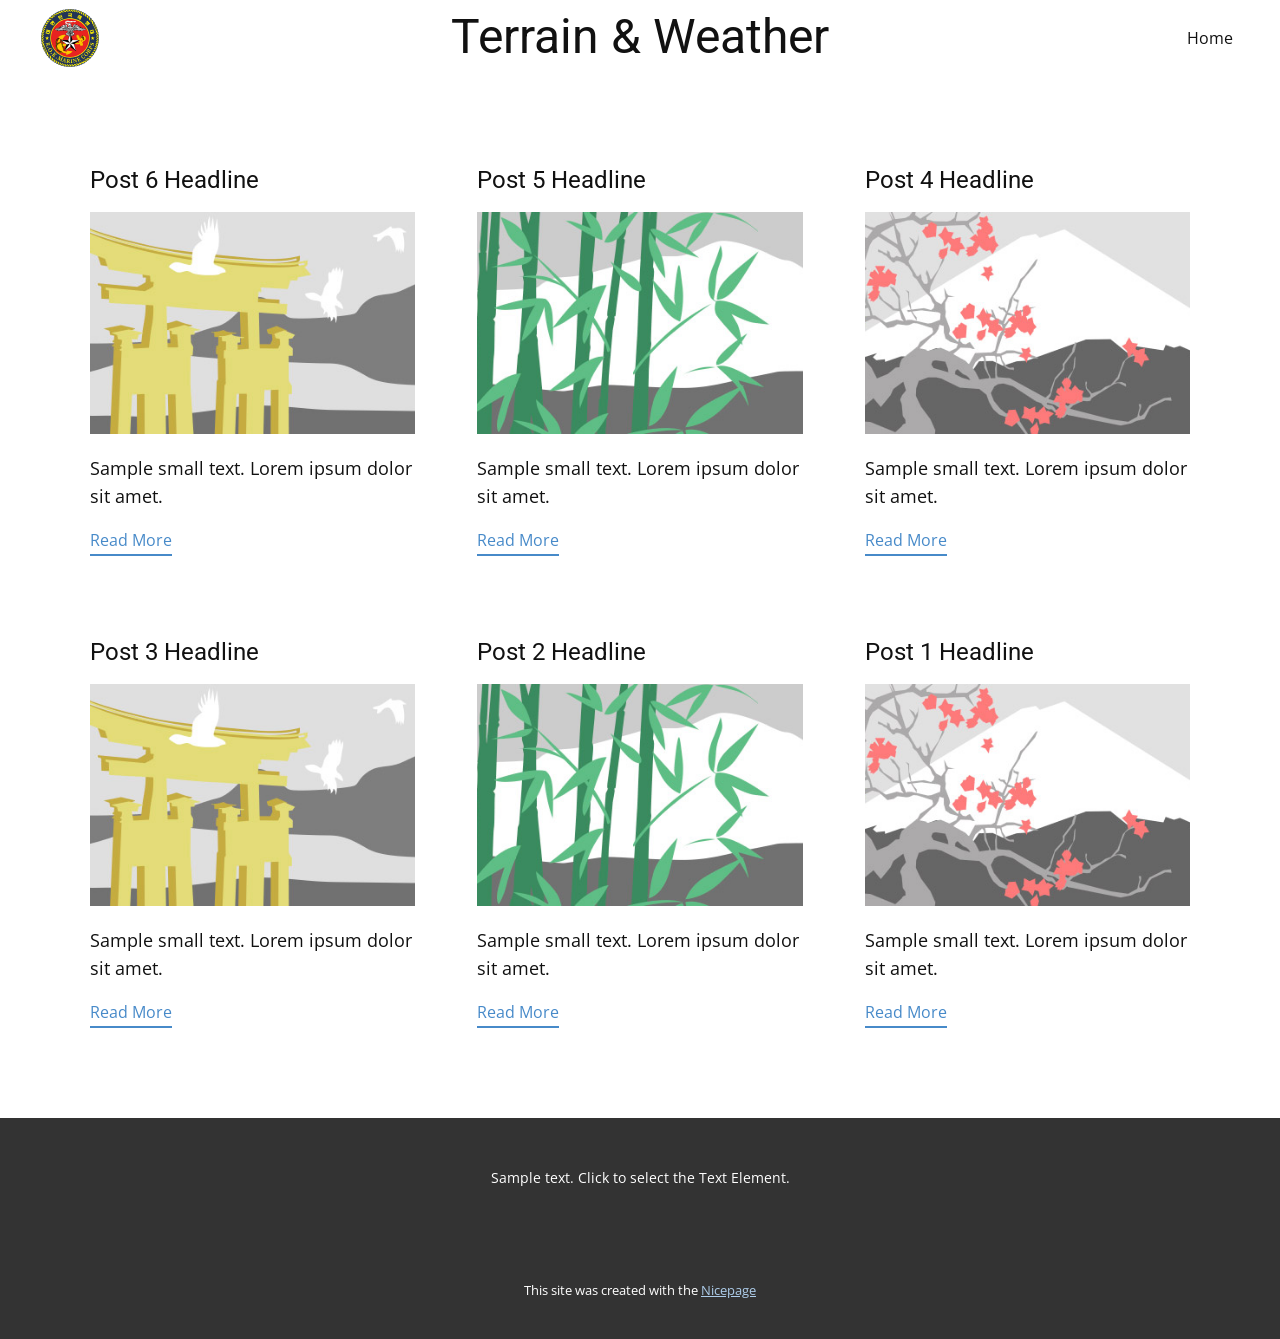
<file: blog/blog.html>
<!DOCTYPE html>
<html style="font-size: 16px;" lang="en"><head>
    <meta name="viewport" content="width=device-width, initial-scale=1.0">
    <meta charset="utf-8">
    <meta name="keywords" content="Terrain &amp; Weather​">
    <meta name="description" content="">
    <title>Blog</title>
    <link rel="stylesheet" href="../nicepage.css" media="screen">
<link rel="stylesheet" href="../Blog-Template.css" media="screen">
    <script class="u-script" type="text/javascript" src="../jquery.js" defer=""></script>
    <script class="u-script" type="text/javascript" src="../nicepage.js" defer=""></script>
    <meta name="generator" content="Nicepage 7.0.3, nicepage.com">
    <link id="u-theme-google-font" rel="stylesheet" href="https://fonts.googleapis.com/css?family=Roboto:100,100i,300,300i,400,400i,500,500i,700,700i,900,900i|Open+Sans:300,300i,400,400i,500,500i,600,600i,700,700i,800,800i">
    
    
    
    <script type="application/ld+json">{
		"@context": "http://schema.org",
		"@type": "Organization",
		"name": "",
		"logo": "images/d62d52a7-afa8-2f1c-4d41-3c82c7f5106d.svg"
}</script>
    <meta name="theme-color" content="#478ac9">
  <meta data-intl-tel-input-cdn-path="intlTelInput/"></head>
  <body data-path-to-root="./" data-include-products="false" class="u-body u-xl-mode" data-lang="en"><header class="u-clearfix u-header u-header" id="sec-d1cb"><div class="u-clearfix u-sheet u-valign-middle u-sheet-1">
        <a href="#" class="u-image u-logo u-image-1" data-image-width="790" data-image-height="790">
          <img src="../images/d62d52a7-afa8-2f1c-4d41-3c82c7f5106d.svg" class="u-logo-image u-logo-image-1">
        </a>
        <h2 class="u-align-center u-text u-text-default u-text-1" data-animation-name="customAnimationIn" data-animation-duration="1000" data-animation-delay="200">Terrain &amp; Weather </h2>
        <nav class="u-menu u-menu-one-level u-offcanvas u-menu-1">
          <div class="menu-collapse" style="font-size: 1rem; letter-spacing: 0px;">
            <a class="u-button-style u-custom-left-right-menu-spacing u-custom-padding-bottom u-custom-top-bottom-menu-spacing u-hamburger-link u-nav-link u-text-active-palette-1-base u-text-hover-palette-2-base" href="#">
              <svg class="u-svg-link" viewBox="0 0 24 24"><use xlink:href="#menu-hamburger"></use></svg>
              <svg class="u-svg-content" version="1.1" id="menu-hamburger" viewBox="0 0 16 16" x="0px" y="0px" xmlns:xlink="http://www.w3.org/1999/xlink" xmlns="http://www.w3.org/2000/svg"><g><rect y="1" width="16" height="2"></rect><rect y="7" width="16" height="2"></rect><rect y="13" width="16" height="2"></rect>
</g></svg>
            </a>
          </div>
          <div class="u-nav-container">
            <ul class="u-nav u-unstyled u-nav-1"><li class="u-nav-item"><a class="u-button-style u-nav-link u-text-active-palette-1-base u-text-hover-palette-2-base" href="../" style="padding: 10px 20px;">Home</a>
</li></ul>
          </div>
          <div class="u-nav-container-collapse">
            <div class="u-black u-container-style u-inner-container-layout u-opacity u-opacity-95 u-sidenav">
              <div class="u-inner-container-layout u-sidenav-overflow">
                <div class="u-menu-close"></div>
                <ul class="u-align-center u-nav u-popupmenu-items u-unstyled u-nav-2"><li class="u-nav-item"><a class="u-button-style u-nav-link" href="../">Home</a>
</li></ul>
              </div>
            </div>
            <div class="u-black u-menu-overlay u-opacity u-opacity-70"></div>
          </div>
        </nav>
      </div></header>
    <section class="u-clearfix u-section-1" id="sec-5b12">
      <div class="u-clearfix u-sheet u-valign-middle u-sheet-1"><!--blog--><!--blog_options_json--><!--{"type":"Recent","source":"","tags":"","count":""}--><!--/blog_options_json-->
        <div class="u-blog u-expanded-width u-blog-1">
          <div class="u-list-control"></div>
          <div class="u-repeater u-repeater-1"><!--blog_post-->
            <div class="u-blog-post u-container-style u-repeater-item u-white u-repeater-item-1">
              <div class="u-container-layout u-similar-container u-valign-top u-container-layout-1"><!--blog_post_header-->
                <h4 class="u-blog-control u-text u-text-1">
                  <a class="u-post-header-link" href="../blog/post-5.html">Post 6 Headline</a>
                </h4><!--/blog_post_header--><!--blog_post_image-->
                <a class="u-post-header-link" href="../blog/post-5.html"><img alt="" class="u-blog-control u-expanded-width u-image u-image-default u-image-1" src="../images/8ad73f3c.jpeg"></a><!--/blog_post_image--><!--blog_post_content-->
                <div class="u-blog-control u-post-content u-text u-text-2 fr-view">Sample small text. Lorem ipsum dolor sit amet.</div><!--/blog_post_content--><!--blog_post_readmore-->
                <a href="../blog/post-5.html" class="u-blog-control u-border-2 u-border-no-left u-border-no-right u-border-no-top u-border-palette-1-base u-btn u-btn-rectangle u-button-style u-none u-btn-1"><!--blog_post_readmore_content--><!--options_json--><!--{"content":"","defaultValue":"Read More"}--><!--/options_json-->Read More<!--/blog_post_readmore_content--></a><!--/blog_post_readmore-->
              </div>
            </div><div class="u-blog-post u-container-style u-repeater-item u-video-cover u-white">
              <div class="u-container-layout u-similar-container u-valign-top u-container-layout-2"><!--blog_post_header-->
                <h4 class="u-blog-control u-text u-text-3">
                  <a class="u-post-header-link" href="../blog/post-4.html">Post 5 Headline</a>
                </h4><!--/blog_post_header--><!--blog_post_image-->
                <a class="u-post-header-link" href="../blog/post-4.html"><img alt="" class="u-blog-control u-expanded-width u-image u-image-default u-image-2" src="../images/68f64b9d.jpeg"></a><!--/blog_post_image--><!--blog_post_content-->
                <div class="u-blog-control u-post-content u-text u-text-4 fr-view">Sample small text. Lorem ipsum dolor sit amet.</div><!--/blog_post_content--><!--blog_post_readmore-->
                <a href="../blog/post-4.html" class="u-blog-control u-border-2 u-border-no-left u-border-no-right u-border-no-top u-border-palette-1-base u-btn u-btn-rectangle u-button-style u-none u-btn-2"><!--blog_post_readmore_content--><!--options_json--><!--{"content":"","defaultValue":"Read More"}--><!--/options_json-->Read More<!--/blog_post_readmore_content--></a><!--/blog_post_readmore-->
              </div>
            </div><div class="u-blog-post u-container-style u-repeater-item u-video-cover u-white">
              <div class="u-container-layout u-similar-container u-valign-top u-container-layout-3"><!--blog_post_header-->
                <h4 class="u-blog-control u-text u-text-5">
                  <a class="u-post-header-link" href="../blog/post-3.html">Post 4 Headline</a>
                </h4><!--/blog_post_header--><!--blog_post_image-->
                <a class="u-post-header-link" href="../blog/post-3.html"><img alt="" class="u-blog-control u-expanded-width u-image u-image-default u-image-3" src="../images/0fd3416c.jpeg"></a><!--/blog_post_image--><!--blog_post_content-->
                <div class="u-blog-control u-post-content u-text u-text-6 fr-view">Sample small text. Lorem ipsum dolor sit amet.</div><!--/blog_post_content--><!--blog_post_readmore-->
                <a href="../blog/post-3.html" class="u-blog-control u-border-2 u-border-no-left u-border-no-right u-border-no-top u-border-palette-1-base u-btn u-btn-rectangle u-button-style u-none u-btn-3"><!--blog_post_readmore_content--><!--options_json--><!--{"content":"","defaultValue":"Read More"}--><!--/options_json-->Read More<!--/blog_post_readmore_content--></a><!--/blog_post_readmore-->
              </div>
            </div><div class="u-blog-post u-container-style u-repeater-item u-white u-repeater-item-1">
              <div class="u-container-layout u-similar-container u-valign-top u-container-layout-1"><!--blog_post_header-->
                <h4 class="u-blog-control u-text u-text-1">
                  <a class="u-post-header-link" href="../blog/post-2.html">Post 3 Headline</a>
                </h4><!--/blog_post_header--><!--blog_post_image-->
                <a class="u-post-header-link" href="../blog/post-2.html"><img alt="" class="u-blog-control u-expanded-width u-image u-image-default u-image-1" src="../images/8ad73f3c.jpeg"></a><!--/blog_post_image--><!--blog_post_content-->
                <div class="u-blog-control u-post-content u-text u-text-2 fr-view">Sample small text. Lorem ipsum dolor sit amet.</div><!--/blog_post_content--><!--blog_post_readmore-->
                <a href="../blog/post-2.html" class="u-blog-control u-border-2 u-border-no-left u-border-no-right u-border-no-top u-border-palette-1-base u-btn u-btn-rectangle u-button-style u-none u-btn-1"><!--blog_post_readmore_content--><!--options_json--><!--{"content":"","defaultValue":"Read More"}--><!--/options_json-->Read More<!--/blog_post_readmore_content--></a><!--/blog_post_readmore-->
              </div>
            </div><div class="u-blog-post u-container-style u-repeater-item u-video-cover u-white">
              <div class="u-container-layout u-similar-container u-valign-top u-container-layout-2"><!--blog_post_header-->
                <h4 class="u-blog-control u-text u-text-3">
                  <a class="u-post-header-link" href="../blog/post-1.html">Post 2 Headline</a>
                </h4><!--/blog_post_header--><!--blog_post_image-->
                <a class="u-post-header-link" href="../blog/post-1.html"><img alt="" class="u-blog-control u-expanded-width u-image u-image-default u-image-2" src="../images/68f64b9d.jpeg"></a><!--/blog_post_image--><!--blog_post_content-->
                <div class="u-blog-control u-post-content u-text u-text-4 fr-view">Sample small text. Lorem ipsum dolor sit amet.</div><!--/blog_post_content--><!--blog_post_readmore-->
                <a href="../blog/post-1.html" class="u-blog-control u-border-2 u-border-no-left u-border-no-right u-border-no-top u-border-palette-1-base u-btn u-btn-rectangle u-button-style u-none u-btn-2"><!--blog_post_readmore_content--><!--options_json--><!--{"content":"","defaultValue":"Read More"}--><!--/options_json-->Read More<!--/blog_post_readmore_content--></a><!--/blog_post_readmore-->
              </div>
            </div><div class="u-blog-post u-container-style u-repeater-item u-video-cover u-white">
              <div class="u-container-layout u-similar-container u-valign-top u-container-layout-3"><!--blog_post_header-->
                <h4 class="u-blog-control u-text u-text-5">
                  <a class="u-post-header-link" href="../blog/post.html">Post 1 Headline</a>
                </h4><!--/blog_post_header--><!--blog_post_image-->
                <a class="u-post-header-link" href="../blog/post.html"><img alt="" class="u-blog-control u-expanded-width u-image u-image-default u-image-3" src="../images/0fd3416c.jpeg"></a><!--/blog_post_image--><!--blog_post_content-->
                <div class="u-blog-control u-post-content u-text u-text-6 fr-view">Sample small text. Lorem ipsum dolor sit amet.</div><!--/blog_post_content--><!--blog_post_readmore-->
                <a href="../blog/post.html" class="u-blog-control u-border-2 u-border-no-left u-border-no-right u-border-no-top u-border-palette-1-base u-btn u-btn-rectangle u-button-style u-none u-btn-3"><!--blog_post_readmore_content--><!--options_json--><!--{"content":"","defaultValue":"Read More"}--><!--/options_json-->Read More<!--/blog_post_readmore_content--></a><!--/blog_post_readmore-->
              </div>
            </div><!--/blog_post--><!--blog_post-->
            <!--/blog_post--><!--blog_post-->
            <!--/blog_post-->
          </div>
          <div class="u-list-control"></div>
        </div><!--/blog-->
      </div>
    </section>
    
    
    
    <footer class="u-align-center u-clearfix u-container-align-center u-footer u-grey-80 u-footer" id="sec-a467"><div class="u-clearfix u-sheet u-sheet-1">
        <p class="u-small-text u-text u-text-variant u-text-1">Sample text. Click to select the Text Element.</p>
      </div></footer>
    <section class="u-backlink u-clearfix u-grey-80">
      <p class="u-text">
        <span>This site was created with the </span>
        <a class="u-link" href="https://nicepage.com/" target="_blank" rel="nofollow">
          <span>Nicepage</span>
        </a>
      </p>
    </section>
  
</body></html>
</file>
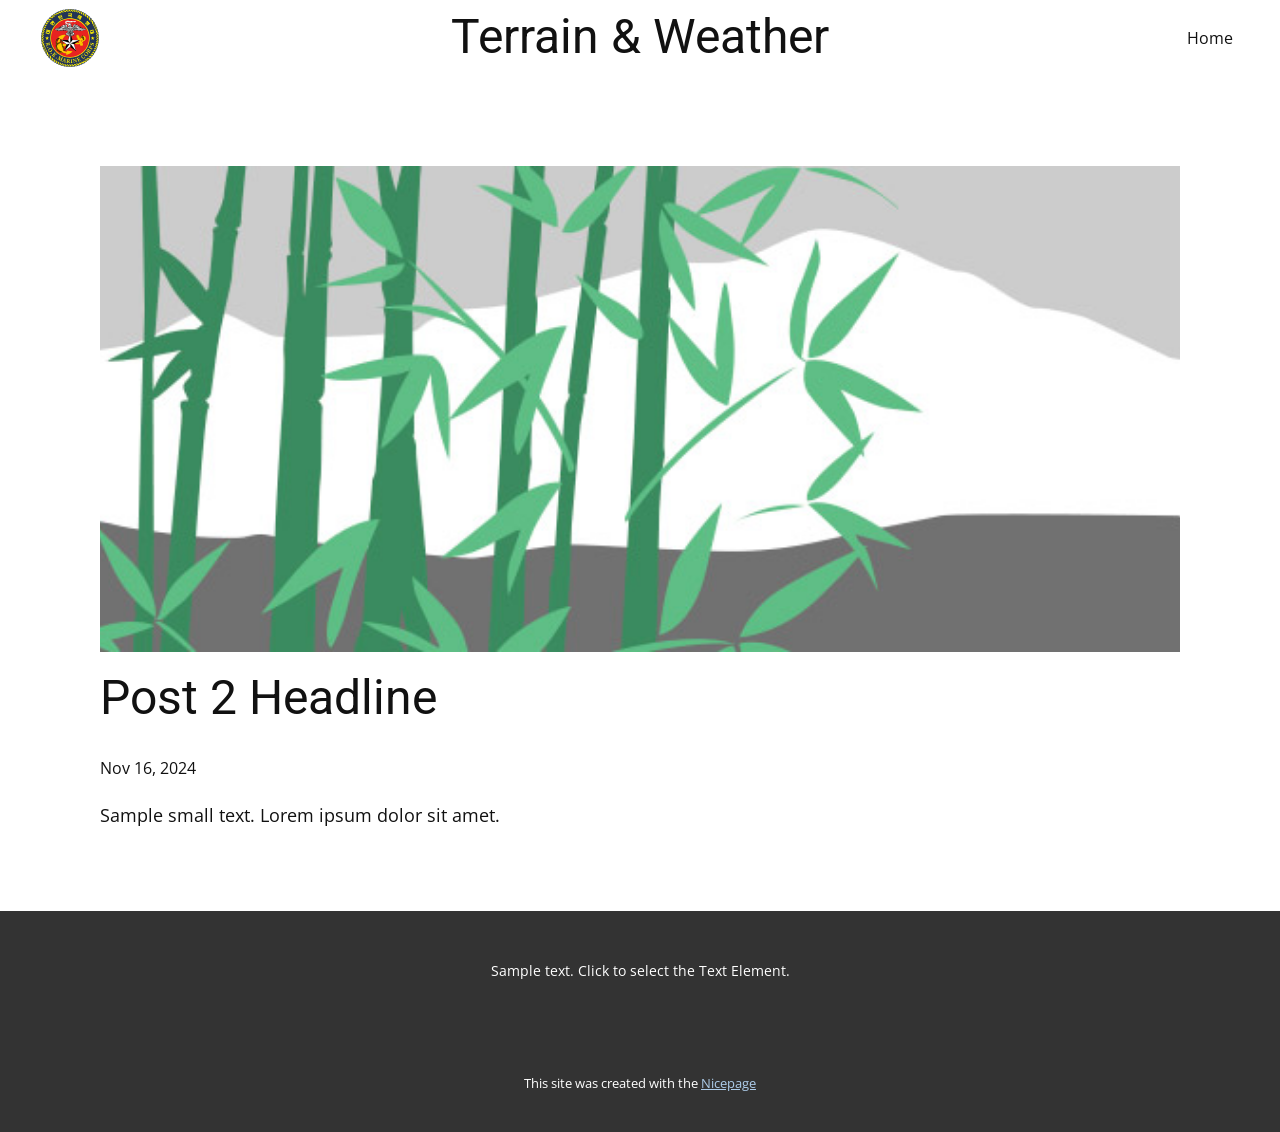
<file: blog/post-1.html>
<!DOCTYPE html>
<html style="font-size: 16px;" lang="en"><head>
    <meta name="viewport" content="width=device-width, initial-scale=1.0">
    <meta charset="utf-8">
    <meta name="keywords" content="Post 1 Headline">
    <meta name="description" content="">
    <title>Post 2 Headline</title>
    <link rel="stylesheet" href="../nicepage.css" media="screen">
<link rel="stylesheet" href="../Post-Template.css" media="screen">
    <script class="u-script" type="text/javascript" src="../jquery.js" defer=""></script>
    <script class="u-script" type="text/javascript" src="../nicepage.js" defer=""></script>
    <meta name="generator" content="Nicepage 7.0.3, nicepage.com">
    <link id="u-theme-google-font" rel="stylesheet" href="https://fonts.googleapis.com/css?family=Roboto:100,100i,300,300i,400,400i,500,500i,700,700i,900,900i|Open+Sans:300,300i,400,400i,500,500i,600,600i,700,700i,800,800i">
    
    
    
    <script type="application/ld+json">{
		"@context": "http://schema.org",
		"@type": "Organization",
		"name": "",
		"logo": "images/d62d52a7-afa8-2f1c-4d41-3c82c7f5106d.svg"
}</script>
    <meta name="theme-color" content="#478ac9">
  <meta data-intl-tel-input-cdn-path="intlTelInput/"></head>
  <body data-path-to-root="./" data-include-products="false" class="u-body u-xl-mode" data-lang="en"><header class="u-clearfix u-header u-header" id="sec-d1cb"><div class="u-clearfix u-sheet u-valign-middle u-sheet-1">
        <a href="#" class="u-image u-logo u-image-1" data-image-width="790" data-image-height="790">
          <img src="../images/d62d52a7-afa8-2f1c-4d41-3c82c7f5106d.svg" class="u-logo-image u-logo-image-1">
        </a>
        <h2 class="u-align-center u-text u-text-default u-text-1" data-animation-name="customAnimationIn" data-animation-duration="1000" data-animation-delay="200">Terrain &amp; Weather </h2>
        <nav class="u-menu u-menu-one-level u-offcanvas u-menu-1">
          <div class="menu-collapse" style="font-size: 1rem; letter-spacing: 0px;">
            <a class="u-button-style u-custom-left-right-menu-spacing u-custom-padding-bottom u-custom-top-bottom-menu-spacing u-hamburger-link u-nav-link u-text-active-palette-1-base u-text-hover-palette-2-base" href="#">
              <svg class="u-svg-link" viewBox="0 0 24 24"><use xlink:href="#menu-hamburger"></use></svg>
              <svg class="u-svg-content" version="1.1" id="menu-hamburger" viewBox="0 0 16 16" x="0px" y="0px" xmlns:xlink="http://www.w3.org/1999/xlink" xmlns="http://www.w3.org/2000/svg"><g><rect y="1" width="16" height="2"></rect><rect y="7" width="16" height="2"></rect><rect y="13" width="16" height="2"></rect>
</g></svg>
            </a>
          </div>
          <div class="u-nav-container">
            <ul class="u-nav u-unstyled u-nav-1"><li class="u-nav-item"><a class="u-button-style u-nav-link u-text-active-palette-1-base u-text-hover-palette-2-base" href="../" style="padding: 10px 20px;">Home</a>
</li></ul>
          </div>
          <div class="u-nav-container-collapse">
            <div class="u-black u-container-style u-inner-container-layout u-opacity u-opacity-95 u-sidenav">
              <div class="u-inner-container-layout u-sidenav-overflow">
                <div class="u-menu-close"></div>
                <ul class="u-align-center u-nav u-popupmenu-items u-unstyled u-nav-2"><li class="u-nav-item"><a class="u-button-style u-nav-link" href="../">Home</a>
</li></ul>
              </div>
            </div>
            <div class="u-black u-menu-overlay u-opacity u-opacity-70"></div>
          </div>
        </nav>
      </div></header>
    <section class="u-align-center u-clearfix u-container-align-center u-section-1" id="sec-f755">
      <div class="u-clearfix u-sheet u-valign-middle-md u-valign-middle-sm u-valign-middle-xs u-sheet-1"><!--post_details--><!--post_details_options_json--><!--{"source":""}--><!--/post_details_options_json--><!--blog_post-->
        <div class="u-container-style u-expanded-width u-post-details u-post-details-1">
          <div class="u-container-layout u-valign-middle u-container-layout-1"><!--blog_post_image-->
            <img alt="" class="u-blog-control u-expanded-width u-image u-image-default u-image-1" src="../images/68f64b9d.jpeg"><!--/blog_post_image--><!--blog_post_header-->
            <h2 class="u-blog-control u-text u-text-1">Post 2 Headline</h2><!--/blog_post_header--><!--blog_post_metadata-->
            <div class="u-blog-control u-metadata u-metadata-1"><!--blog_post_metadata_date-->
              <span class="u-meta-date u-meta-icon">Nov 16, 2024</span><!--/blog_post_metadata_date--><!--blog_post_metadata_category-->
              <!--/blog_post_metadata_category--><!--blog_post_metadata_comments-->
              <!--/blog_post_metadata_comments-->
            </div><!--/blog_post_metadata--><!--blog_post_content-->
            <div class="u-align-justify u-blog-control u-post-content u-text u-text-2 fr-view">
  <p>Sample small text. Lorem ipsum dolor sit amet.</p>
  </div><!--/blog_post_content-->
          </div>
        </div><!--/blog_post--><!--/post_details-->
      </div>
    </section>
    
    
    
    <footer class="u-align-center u-clearfix u-container-align-center u-footer u-grey-80 u-footer" id="sec-a467"><div class="u-clearfix u-sheet u-sheet-1">
        <p class="u-small-text u-text u-text-variant u-text-1">Sample text. Click to select the Text Element.</p>
      </div></footer>
    <section class="u-backlink u-clearfix u-grey-80">
      <p class="u-text">
        <span>This site was created with the </span>
        <a class="u-link" href="https://nicepage.com/" target="_blank" rel="nofollow">
          <span>Nicepage</span>
        </a>
      </p>
    </section>
  
</body></html>
</file>
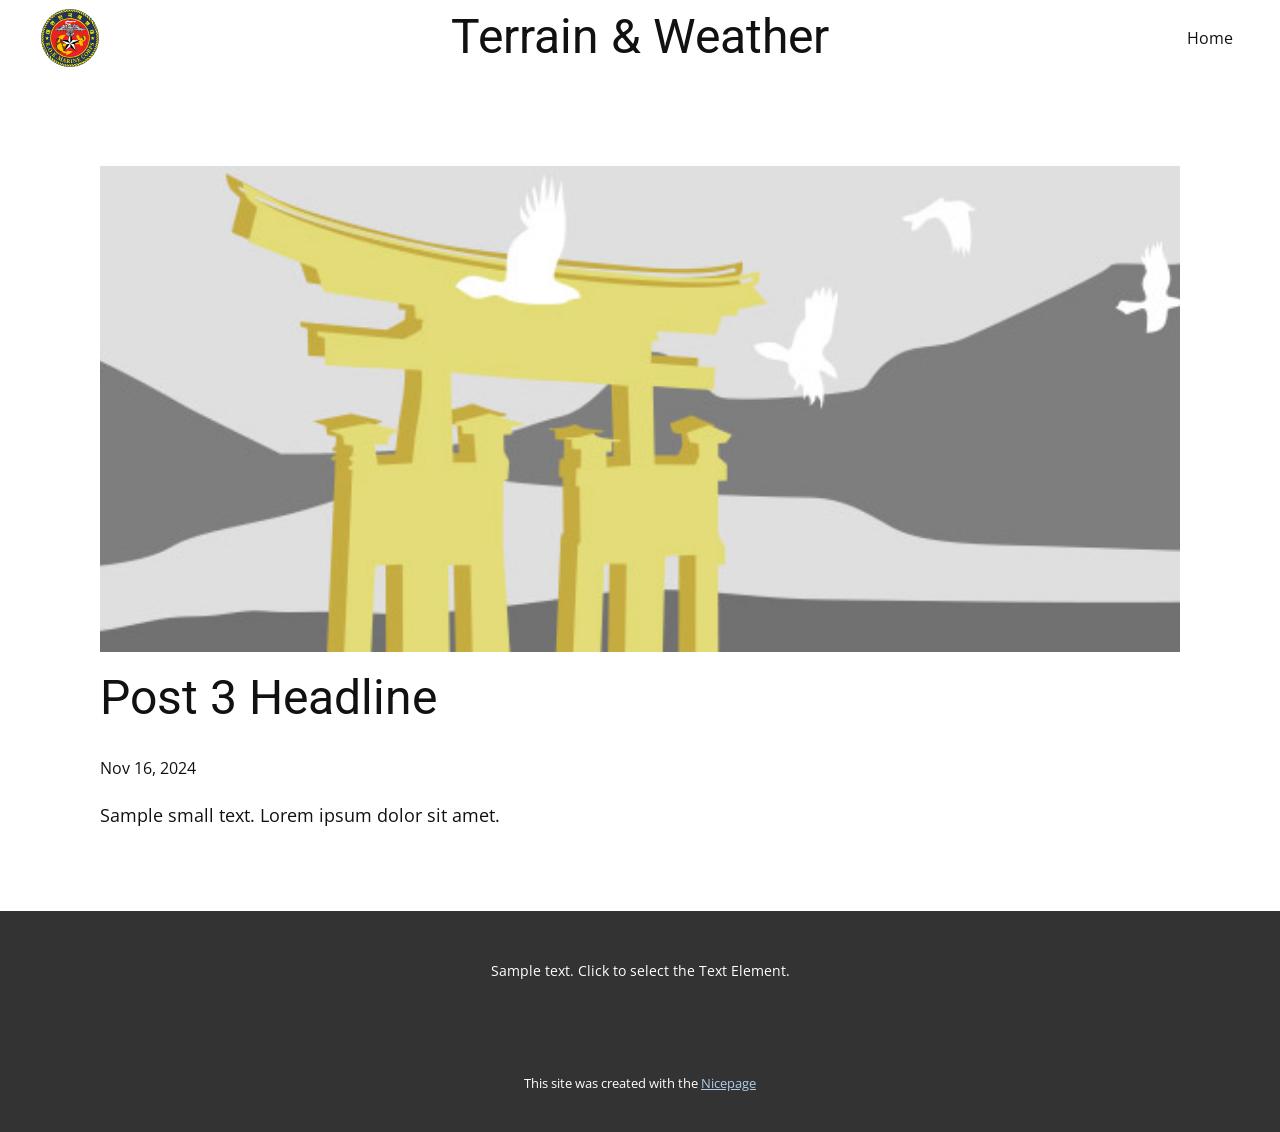
<file: blog/post-2.html>
<!DOCTYPE html>
<html style="font-size: 16px;" lang="en"><head>
    <meta name="viewport" content="width=device-width, initial-scale=1.0">
    <meta charset="utf-8">
    <meta name="keywords" content="Post 1 Headline">
    <meta name="description" content="">
    <title>Post 3 Headline</title>
    <link rel="stylesheet" href="../nicepage.css" media="screen">
<link rel="stylesheet" href="../Post-Template.css" media="screen">
    <script class="u-script" type="text/javascript" src="../jquery.js" defer=""></script>
    <script class="u-script" type="text/javascript" src="../nicepage.js" defer=""></script>
    <meta name="generator" content="Nicepage 7.0.3, nicepage.com">
    <link id="u-theme-google-font" rel="stylesheet" href="https://fonts.googleapis.com/css?family=Roboto:100,100i,300,300i,400,400i,500,500i,700,700i,900,900i|Open+Sans:300,300i,400,400i,500,500i,600,600i,700,700i,800,800i">
    
    
    
    <script type="application/ld+json">{
		"@context": "http://schema.org",
		"@type": "Organization",
		"name": "",
		"logo": "images/d62d52a7-afa8-2f1c-4d41-3c82c7f5106d.svg"
}</script>
    <meta name="theme-color" content="#478ac9">
  <meta data-intl-tel-input-cdn-path="intlTelInput/"></head>
  <body data-path-to-root="./" data-include-products="false" class="u-body u-xl-mode" data-lang="en"><header class="u-clearfix u-header u-header" id="sec-d1cb"><div class="u-clearfix u-sheet u-valign-middle u-sheet-1">
        <a href="#" class="u-image u-logo u-image-1" data-image-width="790" data-image-height="790">
          <img src="../images/d62d52a7-afa8-2f1c-4d41-3c82c7f5106d.svg" class="u-logo-image u-logo-image-1">
        </a>
        <h2 class="u-align-center u-text u-text-default u-text-1" data-animation-name="customAnimationIn" data-animation-duration="1000" data-animation-delay="200">Terrain &amp; Weather </h2>
        <nav class="u-menu u-menu-one-level u-offcanvas u-menu-1">
          <div class="menu-collapse" style="font-size: 1rem; letter-spacing: 0px;">
            <a class="u-button-style u-custom-left-right-menu-spacing u-custom-padding-bottom u-custom-top-bottom-menu-spacing u-hamburger-link u-nav-link u-text-active-palette-1-base u-text-hover-palette-2-base" href="#">
              <svg class="u-svg-link" viewBox="0 0 24 24"><use xlink:href="#menu-hamburger"></use></svg>
              <svg class="u-svg-content" version="1.1" id="menu-hamburger" viewBox="0 0 16 16" x="0px" y="0px" xmlns:xlink="http://www.w3.org/1999/xlink" xmlns="http://www.w3.org/2000/svg"><g><rect y="1" width="16" height="2"></rect><rect y="7" width="16" height="2"></rect><rect y="13" width="16" height="2"></rect>
</g></svg>
            </a>
          </div>
          <div class="u-nav-container">
            <ul class="u-nav u-unstyled u-nav-1"><li class="u-nav-item"><a class="u-button-style u-nav-link u-text-active-palette-1-base u-text-hover-palette-2-base" href="../" style="padding: 10px 20px;">Home</a>
</li></ul>
          </div>
          <div class="u-nav-container-collapse">
            <div class="u-black u-container-style u-inner-container-layout u-opacity u-opacity-95 u-sidenav">
              <div class="u-inner-container-layout u-sidenav-overflow">
                <div class="u-menu-close"></div>
                <ul class="u-align-center u-nav u-popupmenu-items u-unstyled u-nav-2"><li class="u-nav-item"><a class="u-button-style u-nav-link" href="../">Home</a>
</li></ul>
              </div>
            </div>
            <div class="u-black u-menu-overlay u-opacity u-opacity-70"></div>
          </div>
        </nav>
      </div></header>
    <section class="u-align-center u-clearfix u-container-align-center u-section-1" id="sec-f755">
      <div class="u-clearfix u-sheet u-valign-middle-md u-valign-middle-sm u-valign-middle-xs u-sheet-1"><!--post_details--><!--post_details_options_json--><!--{"source":""}--><!--/post_details_options_json--><!--blog_post-->
        <div class="u-container-style u-expanded-width u-post-details u-post-details-1">
          <div class="u-container-layout u-valign-middle u-container-layout-1"><!--blog_post_image-->
            <img alt="" class="u-blog-control u-expanded-width u-image u-image-default u-image-1" src="../images/8ad73f3c.jpeg"><!--/blog_post_image--><!--blog_post_header-->
            <h2 class="u-blog-control u-text u-text-1">Post 3 Headline</h2><!--/blog_post_header--><!--blog_post_metadata-->
            <div class="u-blog-control u-metadata u-metadata-1"><!--blog_post_metadata_date-->
              <span class="u-meta-date u-meta-icon">Nov 16, 2024</span><!--/blog_post_metadata_date--><!--blog_post_metadata_category-->
              <!--/blog_post_metadata_category--><!--blog_post_metadata_comments-->
              <!--/blog_post_metadata_comments-->
            </div><!--/blog_post_metadata--><!--blog_post_content-->
            <div class="u-align-justify u-blog-control u-post-content u-text u-text-2 fr-view">
  <p>Sample small text. Lorem ipsum dolor sit amet.</p>
  </div><!--/blog_post_content-->
          </div>
        </div><!--/blog_post--><!--/post_details-->
      </div>
    </section>
    
    
    
    <footer class="u-align-center u-clearfix u-container-align-center u-footer u-grey-80 u-footer" id="sec-a467"><div class="u-clearfix u-sheet u-sheet-1">
        <p class="u-small-text u-text u-text-variant u-text-1">Sample text. Click to select the Text Element.</p>
      </div></footer>
    <section class="u-backlink u-clearfix u-grey-80">
      <p class="u-text">
        <span>This site was created with the </span>
        <a class="u-link" href="https://nicepage.com/" target="_blank" rel="nofollow">
          <span>Nicepage</span>
        </a>
      </p>
    </section>
  
</body></html>
</file>
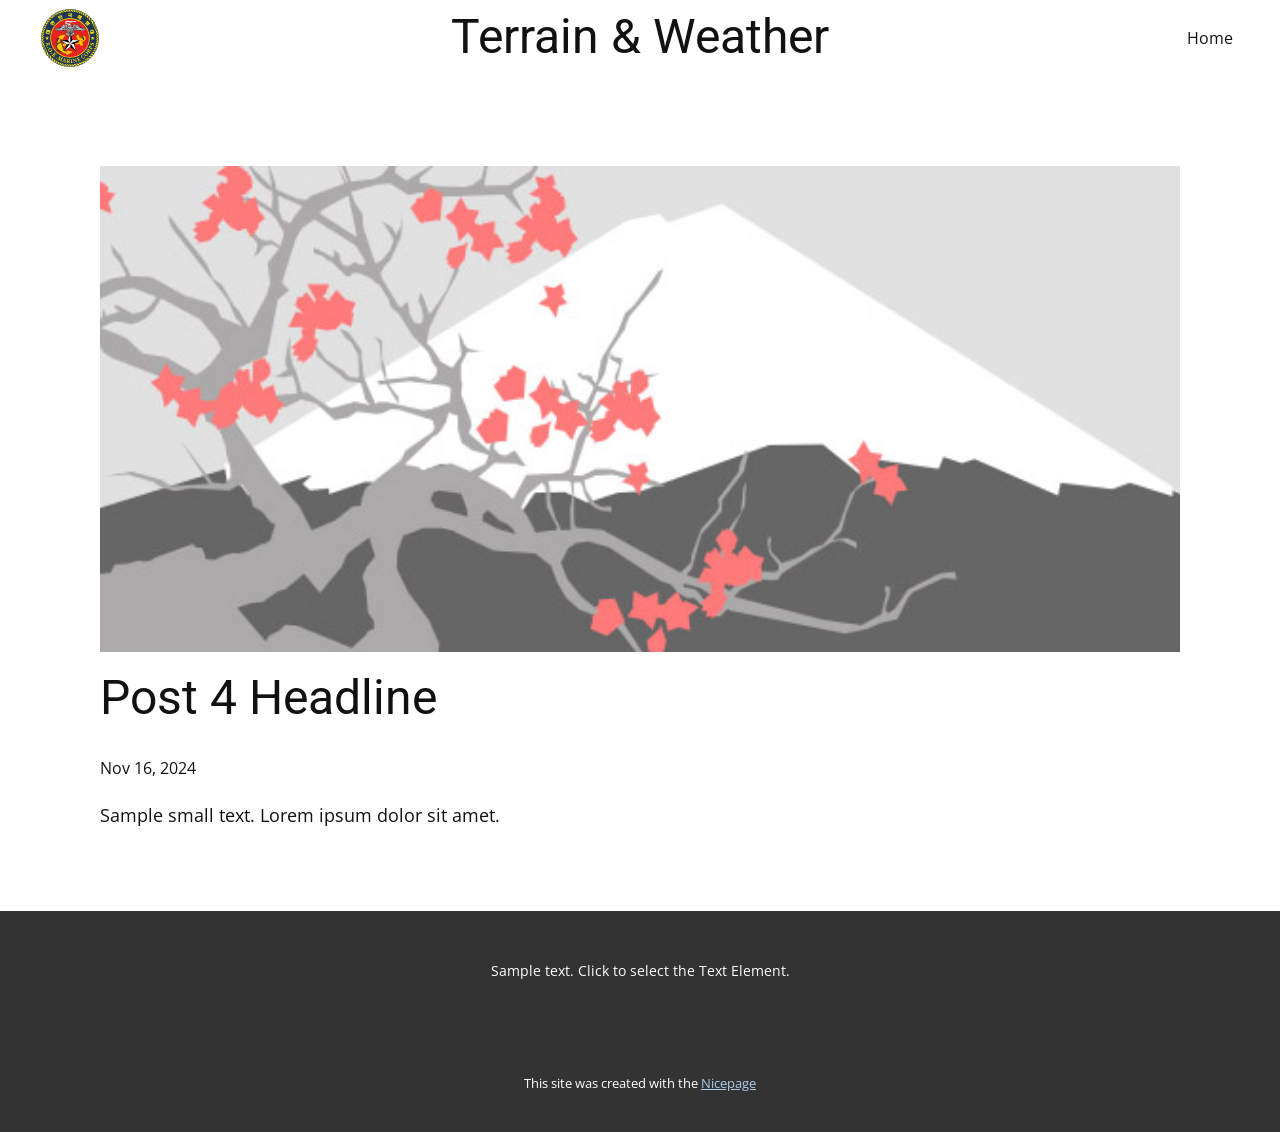
<file: blog/post-3.html>
<!DOCTYPE html>
<html style="font-size: 16px;" lang="en"><head>
    <meta name="viewport" content="width=device-width, initial-scale=1.0">
    <meta charset="utf-8">
    <meta name="keywords" content="Post 1 Headline">
    <meta name="description" content="">
    <title>Post 4 Headline</title>
    <link rel="stylesheet" href="../nicepage.css" media="screen">
<link rel="stylesheet" href="../Post-Template.css" media="screen">
    <script class="u-script" type="text/javascript" src="../jquery.js" defer=""></script>
    <script class="u-script" type="text/javascript" src="../nicepage.js" defer=""></script>
    <meta name="generator" content="Nicepage 7.0.3, nicepage.com">
    <link id="u-theme-google-font" rel="stylesheet" href="https://fonts.googleapis.com/css?family=Roboto:100,100i,300,300i,400,400i,500,500i,700,700i,900,900i|Open+Sans:300,300i,400,400i,500,500i,600,600i,700,700i,800,800i">
    
    
    
    <script type="application/ld+json">{
		"@context": "http://schema.org",
		"@type": "Organization",
		"name": "",
		"logo": "images/d62d52a7-afa8-2f1c-4d41-3c82c7f5106d.svg"
}</script>
    <meta name="theme-color" content="#478ac9">
  <meta data-intl-tel-input-cdn-path="intlTelInput/"></head>
  <body data-path-to-root="./" data-include-products="false" class="u-body u-xl-mode" data-lang="en"><header class="u-clearfix u-header u-header" id="sec-d1cb"><div class="u-clearfix u-sheet u-valign-middle u-sheet-1">
        <a href="#" class="u-image u-logo u-image-1" data-image-width="790" data-image-height="790">
          <img src="../images/d62d52a7-afa8-2f1c-4d41-3c82c7f5106d.svg" class="u-logo-image u-logo-image-1">
        </a>
        <h2 class="u-align-center u-text u-text-default u-text-1" data-animation-name="customAnimationIn" data-animation-duration="1000" data-animation-delay="200">Terrain &amp; Weather </h2>
        <nav class="u-menu u-menu-one-level u-offcanvas u-menu-1">
          <div class="menu-collapse" style="font-size: 1rem; letter-spacing: 0px;">
            <a class="u-button-style u-custom-left-right-menu-spacing u-custom-padding-bottom u-custom-top-bottom-menu-spacing u-hamburger-link u-nav-link u-text-active-palette-1-base u-text-hover-palette-2-base" href="#">
              <svg class="u-svg-link" viewBox="0 0 24 24"><use xlink:href="#menu-hamburger"></use></svg>
              <svg class="u-svg-content" version="1.1" id="menu-hamburger" viewBox="0 0 16 16" x="0px" y="0px" xmlns:xlink="http://www.w3.org/1999/xlink" xmlns="http://www.w3.org/2000/svg"><g><rect y="1" width="16" height="2"></rect><rect y="7" width="16" height="2"></rect><rect y="13" width="16" height="2"></rect>
</g></svg>
            </a>
          </div>
          <div class="u-nav-container">
            <ul class="u-nav u-unstyled u-nav-1"><li class="u-nav-item"><a class="u-button-style u-nav-link u-text-active-palette-1-base u-text-hover-palette-2-base" href="../" style="padding: 10px 20px;">Home</a>
</li></ul>
          </div>
          <div class="u-nav-container-collapse">
            <div class="u-black u-container-style u-inner-container-layout u-opacity u-opacity-95 u-sidenav">
              <div class="u-inner-container-layout u-sidenav-overflow">
                <div class="u-menu-close"></div>
                <ul class="u-align-center u-nav u-popupmenu-items u-unstyled u-nav-2"><li class="u-nav-item"><a class="u-button-style u-nav-link" href="../">Home</a>
</li></ul>
              </div>
            </div>
            <div class="u-black u-menu-overlay u-opacity u-opacity-70"></div>
          </div>
        </nav>
      </div></header>
    <section class="u-align-center u-clearfix u-container-align-center u-section-1" id="sec-f755">
      <div class="u-clearfix u-sheet u-valign-middle-md u-valign-middle-sm u-valign-middle-xs u-sheet-1"><!--post_details--><!--post_details_options_json--><!--{"source":""}--><!--/post_details_options_json--><!--blog_post-->
        <div class="u-container-style u-expanded-width u-post-details u-post-details-1">
          <div class="u-container-layout u-valign-middle u-container-layout-1"><!--blog_post_image-->
            <img alt="" class="u-blog-control u-expanded-width u-image u-image-default u-image-1" src="../images/0fd3416c.jpeg"><!--/blog_post_image--><!--blog_post_header-->
            <h2 class="u-blog-control u-text u-text-1">Post 4 Headline</h2><!--/blog_post_header--><!--blog_post_metadata-->
            <div class="u-blog-control u-metadata u-metadata-1"><!--blog_post_metadata_date-->
              <span class="u-meta-date u-meta-icon">Nov 16, 2024</span><!--/blog_post_metadata_date--><!--blog_post_metadata_category-->
              <!--/blog_post_metadata_category--><!--blog_post_metadata_comments-->
              <!--/blog_post_metadata_comments-->
            </div><!--/blog_post_metadata--><!--blog_post_content-->
            <div class="u-align-justify u-blog-control u-post-content u-text u-text-2 fr-view">
  <p>Sample small text. Lorem ipsum dolor sit amet.</p>
  </div><!--/blog_post_content-->
          </div>
        </div><!--/blog_post--><!--/post_details-->
      </div>
    </section>
    
    
    
    <footer class="u-align-center u-clearfix u-container-align-center u-footer u-grey-80 u-footer" id="sec-a467"><div class="u-clearfix u-sheet u-sheet-1">
        <p class="u-small-text u-text u-text-variant u-text-1">Sample text. Click to select the Text Element.</p>
      </div></footer>
    <section class="u-backlink u-clearfix u-grey-80">
      <p class="u-text">
        <span>This site was created with the </span>
        <a class="u-link" href="https://nicepage.com/" target="_blank" rel="nofollow">
          <span>Nicepage</span>
        </a>
      </p>
    </section>
  
</body></html>
</file>
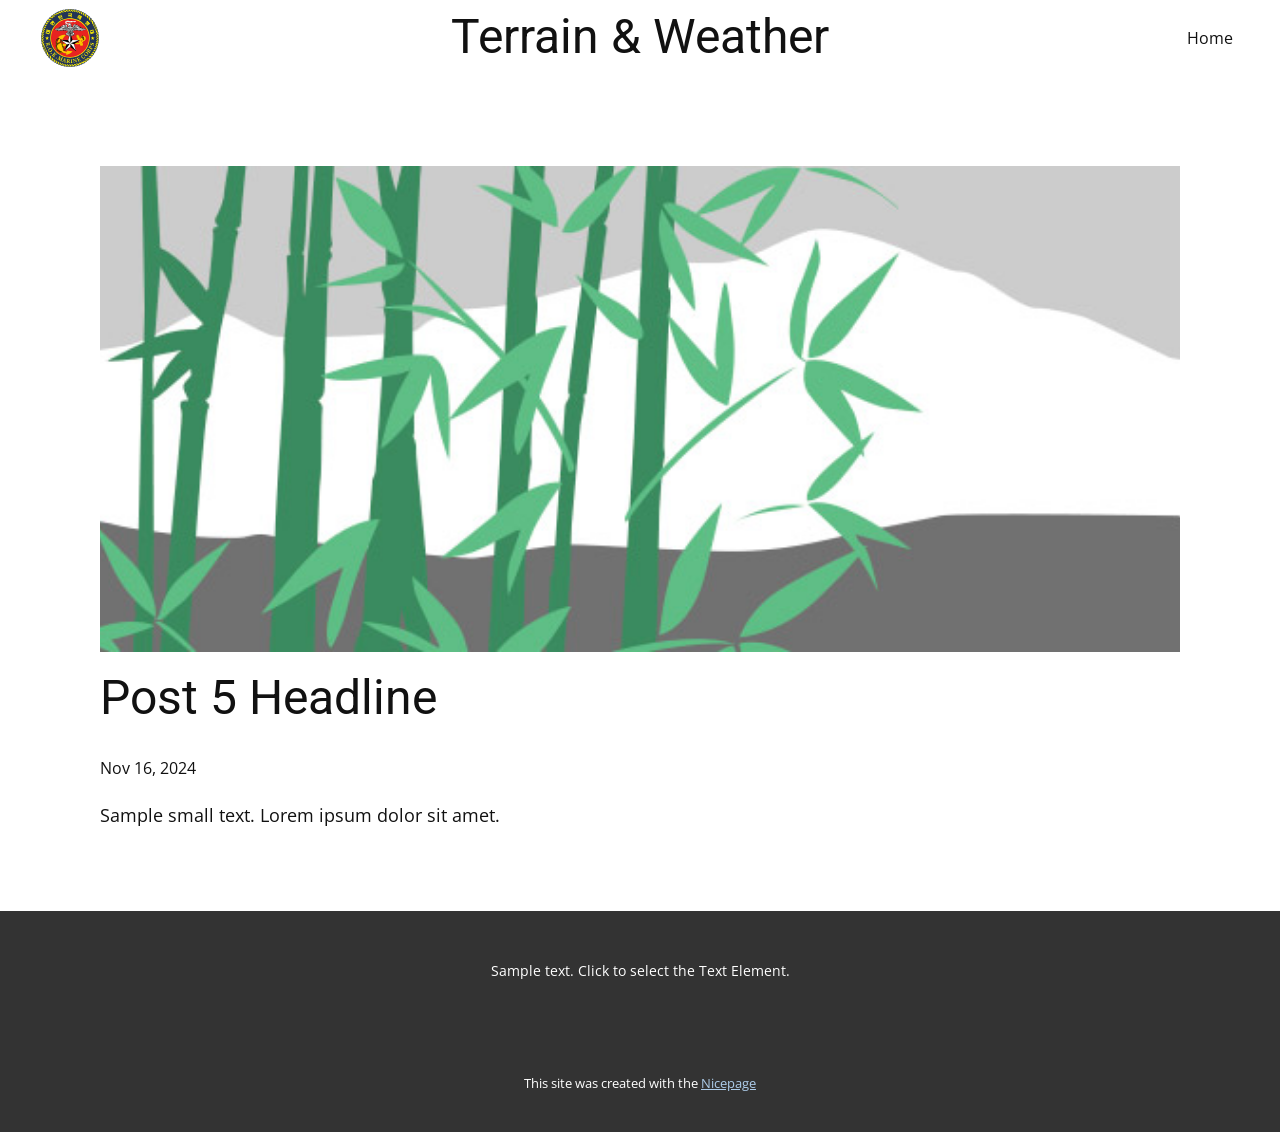
<file: blog/post-4.html>
<!DOCTYPE html>
<html style="font-size: 16px;" lang="en"><head>
    <meta name="viewport" content="width=device-width, initial-scale=1.0">
    <meta charset="utf-8">
    <meta name="keywords" content="Post 1 Headline">
    <meta name="description" content="">
    <title>Post 5 Headline</title>
    <link rel="stylesheet" href="../nicepage.css" media="screen">
<link rel="stylesheet" href="../Post-Template.css" media="screen">
    <script class="u-script" type="text/javascript" src="../jquery.js" defer=""></script>
    <script class="u-script" type="text/javascript" src="../nicepage.js" defer=""></script>
    <meta name="generator" content="Nicepage 7.0.3, nicepage.com">
    <link id="u-theme-google-font" rel="stylesheet" href="https://fonts.googleapis.com/css?family=Roboto:100,100i,300,300i,400,400i,500,500i,700,700i,900,900i|Open+Sans:300,300i,400,400i,500,500i,600,600i,700,700i,800,800i">
    
    
    
    <script type="application/ld+json">{
		"@context": "http://schema.org",
		"@type": "Organization",
		"name": "",
		"logo": "images/d62d52a7-afa8-2f1c-4d41-3c82c7f5106d.svg"
}</script>
    <meta name="theme-color" content="#478ac9">
  <meta data-intl-tel-input-cdn-path="intlTelInput/"></head>
  <body data-path-to-root="./" data-include-products="false" class="u-body u-xl-mode" data-lang="en"><header class="u-clearfix u-header u-header" id="sec-d1cb"><div class="u-clearfix u-sheet u-valign-middle u-sheet-1">
        <a href="#" class="u-image u-logo u-image-1" data-image-width="790" data-image-height="790">
          <img src="../images/d62d52a7-afa8-2f1c-4d41-3c82c7f5106d.svg" class="u-logo-image u-logo-image-1">
        </a>
        <h2 class="u-align-center u-text u-text-default u-text-1" data-animation-name="customAnimationIn" data-animation-duration="1000" data-animation-delay="200">Terrain &amp; Weather </h2>
        <nav class="u-menu u-menu-one-level u-offcanvas u-menu-1">
          <div class="menu-collapse" style="font-size: 1rem; letter-spacing: 0px;">
            <a class="u-button-style u-custom-left-right-menu-spacing u-custom-padding-bottom u-custom-top-bottom-menu-spacing u-hamburger-link u-nav-link u-text-active-palette-1-base u-text-hover-palette-2-base" href="#">
              <svg class="u-svg-link" viewBox="0 0 24 24"><use xlink:href="#menu-hamburger"></use></svg>
              <svg class="u-svg-content" version="1.1" id="menu-hamburger" viewBox="0 0 16 16" x="0px" y="0px" xmlns:xlink="http://www.w3.org/1999/xlink" xmlns="http://www.w3.org/2000/svg"><g><rect y="1" width="16" height="2"></rect><rect y="7" width="16" height="2"></rect><rect y="13" width="16" height="2"></rect>
</g></svg>
            </a>
          </div>
          <div class="u-nav-container">
            <ul class="u-nav u-unstyled u-nav-1"><li class="u-nav-item"><a class="u-button-style u-nav-link u-text-active-palette-1-base u-text-hover-palette-2-base" href="../" style="padding: 10px 20px;">Home</a>
</li></ul>
          </div>
          <div class="u-nav-container-collapse">
            <div class="u-black u-container-style u-inner-container-layout u-opacity u-opacity-95 u-sidenav">
              <div class="u-inner-container-layout u-sidenav-overflow">
                <div class="u-menu-close"></div>
                <ul class="u-align-center u-nav u-popupmenu-items u-unstyled u-nav-2"><li class="u-nav-item"><a class="u-button-style u-nav-link" href="../">Home</a>
</li></ul>
              </div>
            </div>
            <div class="u-black u-menu-overlay u-opacity u-opacity-70"></div>
          </div>
        </nav>
      </div></header>
    <section class="u-align-center u-clearfix u-container-align-center u-section-1" id="sec-f755">
      <div class="u-clearfix u-sheet u-valign-middle-md u-valign-middle-sm u-valign-middle-xs u-sheet-1"><!--post_details--><!--post_details_options_json--><!--{"source":""}--><!--/post_details_options_json--><!--blog_post-->
        <div class="u-container-style u-expanded-width u-post-details u-post-details-1">
          <div class="u-container-layout u-valign-middle u-container-layout-1"><!--blog_post_image-->
            <img alt="" class="u-blog-control u-expanded-width u-image u-image-default u-image-1" src="../images/68f64b9d.jpeg"><!--/blog_post_image--><!--blog_post_header-->
            <h2 class="u-blog-control u-text u-text-1">Post 5 Headline</h2><!--/blog_post_header--><!--blog_post_metadata-->
            <div class="u-blog-control u-metadata u-metadata-1"><!--blog_post_metadata_date-->
              <span class="u-meta-date u-meta-icon">Nov 16, 2024</span><!--/blog_post_metadata_date--><!--blog_post_metadata_category-->
              <!--/blog_post_metadata_category--><!--blog_post_metadata_comments-->
              <!--/blog_post_metadata_comments-->
            </div><!--/blog_post_metadata--><!--blog_post_content-->
            <div class="u-align-justify u-blog-control u-post-content u-text u-text-2 fr-view">
  <p>Sample small text. Lorem ipsum dolor sit amet.</p>
  </div><!--/blog_post_content-->
          </div>
        </div><!--/blog_post--><!--/post_details-->
      </div>
    </section>
    
    
    
    <footer class="u-align-center u-clearfix u-container-align-center u-footer u-grey-80 u-footer" id="sec-a467"><div class="u-clearfix u-sheet u-sheet-1">
        <p class="u-small-text u-text u-text-variant u-text-1">Sample text. Click to select the Text Element.</p>
      </div></footer>
    <section class="u-backlink u-clearfix u-grey-80">
      <p class="u-text">
        <span>This site was created with the </span>
        <a class="u-link" href="https://nicepage.com/" target="_blank" rel="nofollow">
          <span>Nicepage</span>
        </a>
      </p>
    </section>
  
</body></html>
</file>
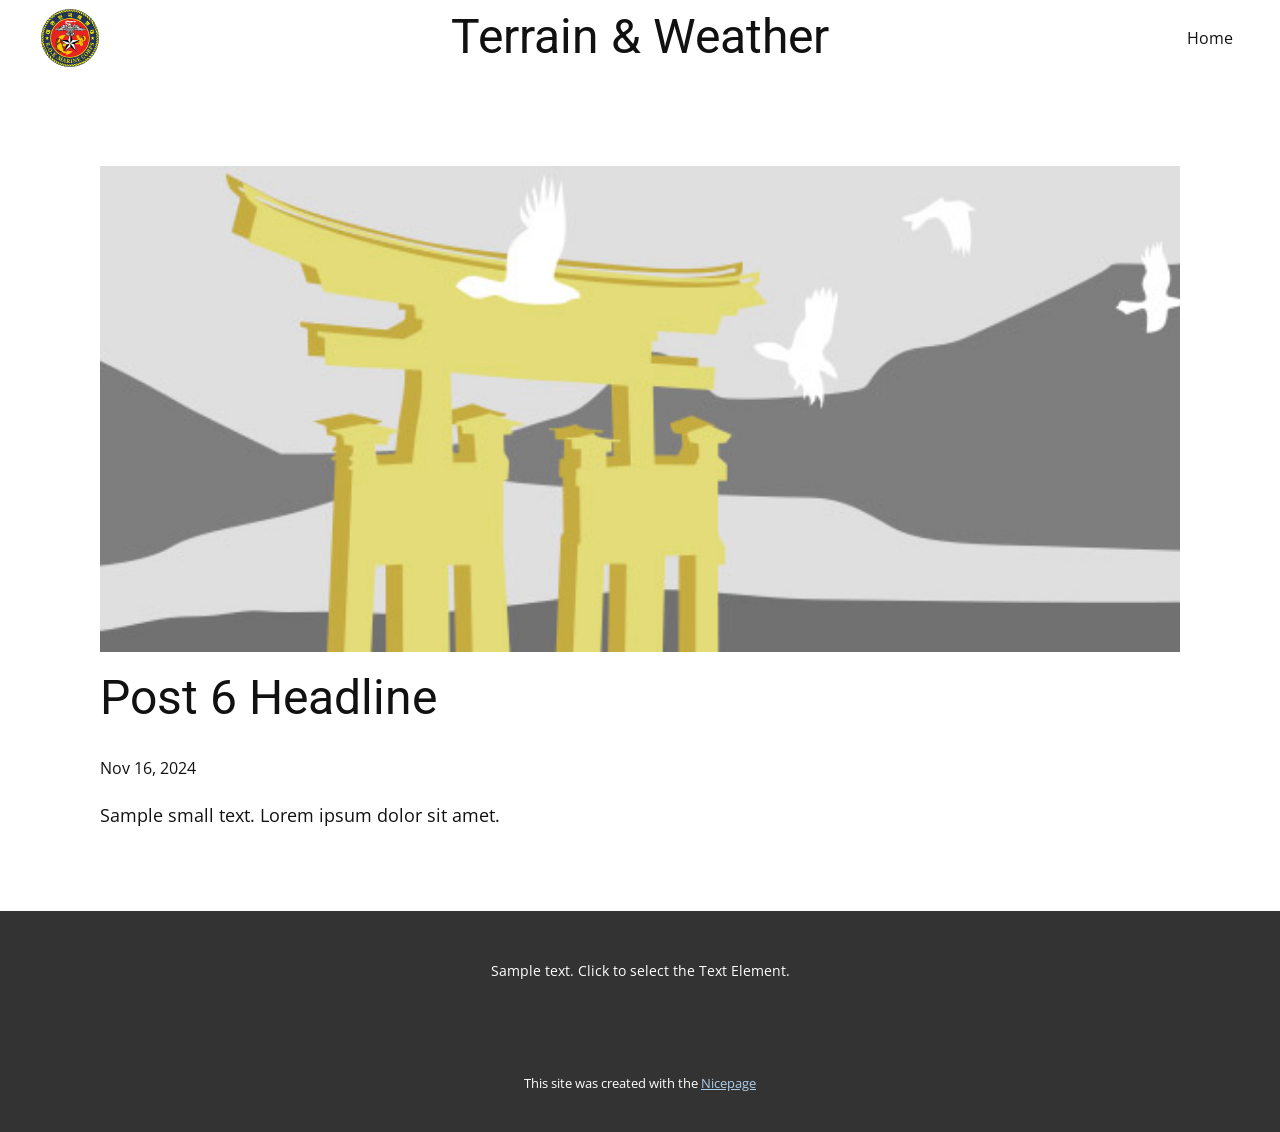
<file: blog/post-5.html>
<!DOCTYPE html>
<html style="font-size: 16px;" lang="en"><head>
    <meta name="viewport" content="width=device-width, initial-scale=1.0">
    <meta charset="utf-8">
    <meta name="keywords" content="Post 1 Headline">
    <meta name="description" content="">
    <title>Post 6 Headline</title>
    <link rel="stylesheet" href="../nicepage.css" media="screen">
<link rel="stylesheet" href="../Post-Template.css" media="screen">
    <script class="u-script" type="text/javascript" src="../jquery.js" defer=""></script>
    <script class="u-script" type="text/javascript" src="../nicepage.js" defer=""></script>
    <meta name="generator" content="Nicepage 7.0.3, nicepage.com">
    <link id="u-theme-google-font" rel="stylesheet" href="https://fonts.googleapis.com/css?family=Roboto:100,100i,300,300i,400,400i,500,500i,700,700i,900,900i|Open+Sans:300,300i,400,400i,500,500i,600,600i,700,700i,800,800i">
    
    
    
    <script type="application/ld+json">{
		"@context": "http://schema.org",
		"@type": "Organization",
		"name": "",
		"logo": "images/d62d52a7-afa8-2f1c-4d41-3c82c7f5106d.svg"
}</script>
    <meta name="theme-color" content="#478ac9">
  <meta data-intl-tel-input-cdn-path="intlTelInput/"></head>
  <body data-path-to-root="./" data-include-products="false" class="u-body u-xl-mode" data-lang="en"><header class="u-clearfix u-header u-header" id="sec-d1cb"><div class="u-clearfix u-sheet u-valign-middle u-sheet-1">
        <a href="#" class="u-image u-logo u-image-1" data-image-width="790" data-image-height="790">
          <img src="../images/d62d52a7-afa8-2f1c-4d41-3c82c7f5106d.svg" class="u-logo-image u-logo-image-1">
        </a>
        <h2 class="u-align-center u-text u-text-default u-text-1" data-animation-name="customAnimationIn" data-animation-duration="1000" data-animation-delay="200">Terrain &amp; Weather </h2>
        <nav class="u-menu u-menu-one-level u-offcanvas u-menu-1">
          <div class="menu-collapse" style="font-size: 1rem; letter-spacing: 0px;">
            <a class="u-button-style u-custom-left-right-menu-spacing u-custom-padding-bottom u-custom-top-bottom-menu-spacing u-hamburger-link u-nav-link u-text-active-palette-1-base u-text-hover-palette-2-base" href="#">
              <svg class="u-svg-link" viewBox="0 0 24 24"><use xlink:href="#menu-hamburger"></use></svg>
              <svg class="u-svg-content" version="1.1" id="menu-hamburger" viewBox="0 0 16 16" x="0px" y="0px" xmlns:xlink="http://www.w3.org/1999/xlink" xmlns="http://www.w3.org/2000/svg"><g><rect y="1" width="16" height="2"></rect><rect y="7" width="16" height="2"></rect><rect y="13" width="16" height="2"></rect>
</g></svg>
            </a>
          </div>
          <div class="u-nav-container">
            <ul class="u-nav u-unstyled u-nav-1"><li class="u-nav-item"><a class="u-button-style u-nav-link u-text-active-palette-1-base u-text-hover-palette-2-base" href="../" style="padding: 10px 20px;">Home</a>
</li></ul>
          </div>
          <div class="u-nav-container-collapse">
            <div class="u-black u-container-style u-inner-container-layout u-opacity u-opacity-95 u-sidenav">
              <div class="u-inner-container-layout u-sidenav-overflow">
                <div class="u-menu-close"></div>
                <ul class="u-align-center u-nav u-popupmenu-items u-unstyled u-nav-2"><li class="u-nav-item"><a class="u-button-style u-nav-link" href="../">Home</a>
</li></ul>
              </div>
            </div>
            <div class="u-black u-menu-overlay u-opacity u-opacity-70"></div>
          </div>
        </nav>
      </div></header>
    <section class="u-align-center u-clearfix u-container-align-center u-section-1" id="sec-f755">
      <div class="u-clearfix u-sheet u-valign-middle-md u-valign-middle-sm u-valign-middle-xs u-sheet-1"><!--post_details--><!--post_details_options_json--><!--{"source":""}--><!--/post_details_options_json--><!--blog_post-->
        <div class="u-container-style u-expanded-width u-post-details u-post-details-1">
          <div class="u-container-layout u-valign-middle u-container-layout-1"><!--blog_post_image-->
            <img alt="" class="u-blog-control u-expanded-width u-image u-image-default u-image-1" src="../images/8ad73f3c.jpeg"><!--/blog_post_image--><!--blog_post_header-->
            <h2 class="u-blog-control u-text u-text-1">Post 6 Headline</h2><!--/blog_post_header--><!--blog_post_metadata-->
            <div class="u-blog-control u-metadata u-metadata-1"><!--blog_post_metadata_date-->
              <span class="u-meta-date u-meta-icon">Nov 16, 2024</span><!--/blog_post_metadata_date--><!--blog_post_metadata_category-->
              <!--/blog_post_metadata_category--><!--blog_post_metadata_comments-->
              <!--/blog_post_metadata_comments-->
            </div><!--/blog_post_metadata--><!--blog_post_content-->
            <div class="u-align-justify u-blog-control u-post-content u-text u-text-2 fr-view">
  <p>Sample small text. Lorem ipsum dolor sit amet.</p>
  </div><!--/blog_post_content-->
          </div>
        </div><!--/blog_post--><!--/post_details-->
      </div>
    </section>
    
    
    
    <footer class="u-align-center u-clearfix u-container-align-center u-footer u-grey-80 u-footer" id="sec-a467"><div class="u-clearfix u-sheet u-sheet-1">
        <p class="u-small-text u-text u-text-variant u-text-1">Sample text. Click to select the Text Element.</p>
      </div></footer>
    <section class="u-backlink u-clearfix u-grey-80">
      <p class="u-text">
        <span>This site was created with the </span>
        <a class="u-link" href="https://nicepage.com/" target="_blank" rel="nofollow">
          <span>Nicepage</span>
        </a>
      </p>
    </section>
  
</body></html>
</file>
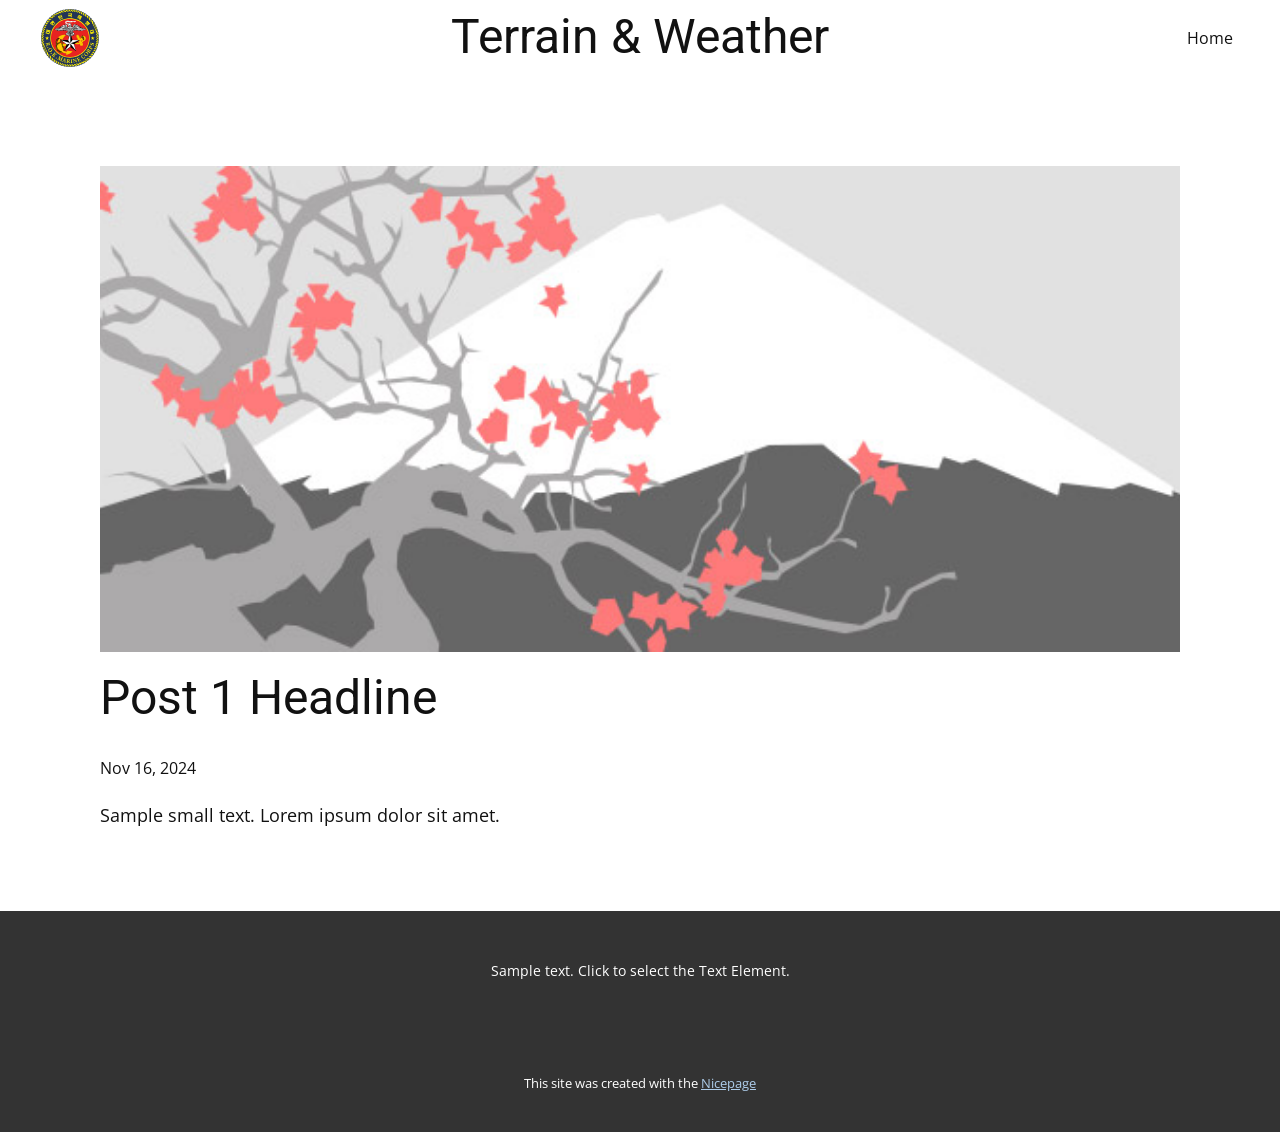
<file: blog/post.html>
<!DOCTYPE html>
<html style="font-size: 16px;" lang="en"><head>
    <meta name="viewport" content="width=device-width, initial-scale=1.0">
    <meta charset="utf-8">
    <meta name="keywords" content="Post 1 Headline">
    <meta name="description" content="">
    <title>Post 1 Headline</title>
    <link rel="stylesheet" href="../nicepage.css" media="screen">
<link rel="stylesheet" href="../Post-Template.css" media="screen">
    <script class="u-script" type="text/javascript" src="../jquery.js" defer=""></script>
    <script class="u-script" type="text/javascript" src="../nicepage.js" defer=""></script>
    <meta name="generator" content="Nicepage 7.0.3, nicepage.com">
    <link id="u-theme-google-font" rel="stylesheet" href="https://fonts.googleapis.com/css?family=Roboto:100,100i,300,300i,400,400i,500,500i,700,700i,900,900i|Open+Sans:300,300i,400,400i,500,500i,600,600i,700,700i,800,800i">
    
    
    
    <script type="application/ld+json">{
		"@context": "http://schema.org",
		"@type": "Organization",
		"name": "",
		"logo": "images/d62d52a7-afa8-2f1c-4d41-3c82c7f5106d.svg"
}</script>
    <meta name="theme-color" content="#478ac9">
  <meta data-intl-tel-input-cdn-path="intlTelInput/"></head>
  <body data-path-to-root="./" data-include-products="false" class="u-body u-xl-mode" data-lang="en"><header class="u-clearfix u-header u-header" id="sec-d1cb"><div class="u-clearfix u-sheet u-valign-middle u-sheet-1">
        <a href="#" class="u-image u-logo u-image-1" data-image-width="790" data-image-height="790">
          <img src="../images/d62d52a7-afa8-2f1c-4d41-3c82c7f5106d.svg" class="u-logo-image u-logo-image-1">
        </a>
        <h2 class="u-align-center u-text u-text-default u-text-1" data-animation-name="customAnimationIn" data-animation-duration="1000" data-animation-delay="200">Terrain &amp; Weather </h2>
        <nav class="u-menu u-menu-one-level u-offcanvas u-menu-1">
          <div class="menu-collapse" style="font-size: 1rem; letter-spacing: 0px;">
            <a class="u-button-style u-custom-left-right-menu-spacing u-custom-padding-bottom u-custom-top-bottom-menu-spacing u-hamburger-link u-nav-link u-text-active-palette-1-base u-text-hover-palette-2-base" href="#">
              <svg class="u-svg-link" viewBox="0 0 24 24"><use xlink:href="#menu-hamburger"></use></svg>
              <svg class="u-svg-content" version="1.1" id="menu-hamburger" viewBox="0 0 16 16" x="0px" y="0px" xmlns:xlink="http://www.w3.org/1999/xlink" xmlns="http://www.w3.org/2000/svg"><g><rect y="1" width="16" height="2"></rect><rect y="7" width="16" height="2"></rect><rect y="13" width="16" height="2"></rect>
</g></svg>
            </a>
          </div>
          <div class="u-nav-container">
            <ul class="u-nav u-unstyled u-nav-1"><li class="u-nav-item"><a class="u-button-style u-nav-link u-text-active-palette-1-base u-text-hover-palette-2-base" href="../" style="padding: 10px 20px;">Home</a>
</li></ul>
          </div>
          <div class="u-nav-container-collapse">
            <div class="u-black u-container-style u-inner-container-layout u-opacity u-opacity-95 u-sidenav">
              <div class="u-inner-container-layout u-sidenav-overflow">
                <div class="u-menu-close"></div>
                <ul class="u-align-center u-nav u-popupmenu-items u-unstyled u-nav-2"><li class="u-nav-item"><a class="u-button-style u-nav-link" href="../">Home</a>
</li></ul>
              </div>
            </div>
            <div class="u-black u-menu-overlay u-opacity u-opacity-70"></div>
          </div>
        </nav>
      </div></header>
    <section class="u-align-center u-clearfix u-container-align-center u-section-1" id="sec-f755">
      <div class="u-clearfix u-sheet u-valign-middle-md u-valign-middle-sm u-valign-middle-xs u-sheet-1"><!--post_details--><!--post_details_options_json--><!--{"source":""}--><!--/post_details_options_json--><!--blog_post-->
        <div class="u-container-style u-expanded-width u-post-details u-post-details-1">
          <div class="u-container-layout u-valign-middle u-container-layout-1"><!--blog_post_image-->
            <img alt="" class="u-blog-control u-expanded-width u-image u-image-default u-image-1" src="../images/0fd3416c.jpeg"><!--/blog_post_image--><!--blog_post_header-->
            <h2 class="u-blog-control u-text u-text-1">Post 1 Headline</h2><!--/blog_post_header--><!--blog_post_metadata-->
            <div class="u-blog-control u-metadata u-metadata-1"><!--blog_post_metadata_date-->
              <span class="u-meta-date u-meta-icon">Nov 16, 2024</span><!--/blog_post_metadata_date--><!--blog_post_metadata_category-->
              <!--/blog_post_metadata_category--><!--blog_post_metadata_comments-->
              <!--/blog_post_metadata_comments-->
            </div><!--/blog_post_metadata--><!--blog_post_content-->
            <div class="u-align-justify u-blog-control u-post-content u-text u-text-2 fr-view">
  <p>Sample small text. Lorem ipsum dolor sit amet.</p>
  </div><!--/blog_post_content-->
          </div>
        </div><!--/blog_post--><!--/post_details-->
      </div>
    </section>
    
    
    
    <footer class="u-align-center u-clearfix u-container-align-center u-footer u-grey-80 u-footer" id="sec-a467"><div class="u-clearfix u-sheet u-sheet-1">
        <p class="u-small-text u-text u-text-variant u-text-1">Sample text. Click to select the Text Element.</p>
      </div></footer>
    <section class="u-backlink u-clearfix u-grey-80">
      <p class="u-text">
        <span>This site was created with the </span>
        <a class="u-link" href="https://nicepage.com/" target="_blank" rel="nofollow">
          <span>Nicepage</span>
        </a>
      </p>
    </section>
  
</body></html>
</file>
